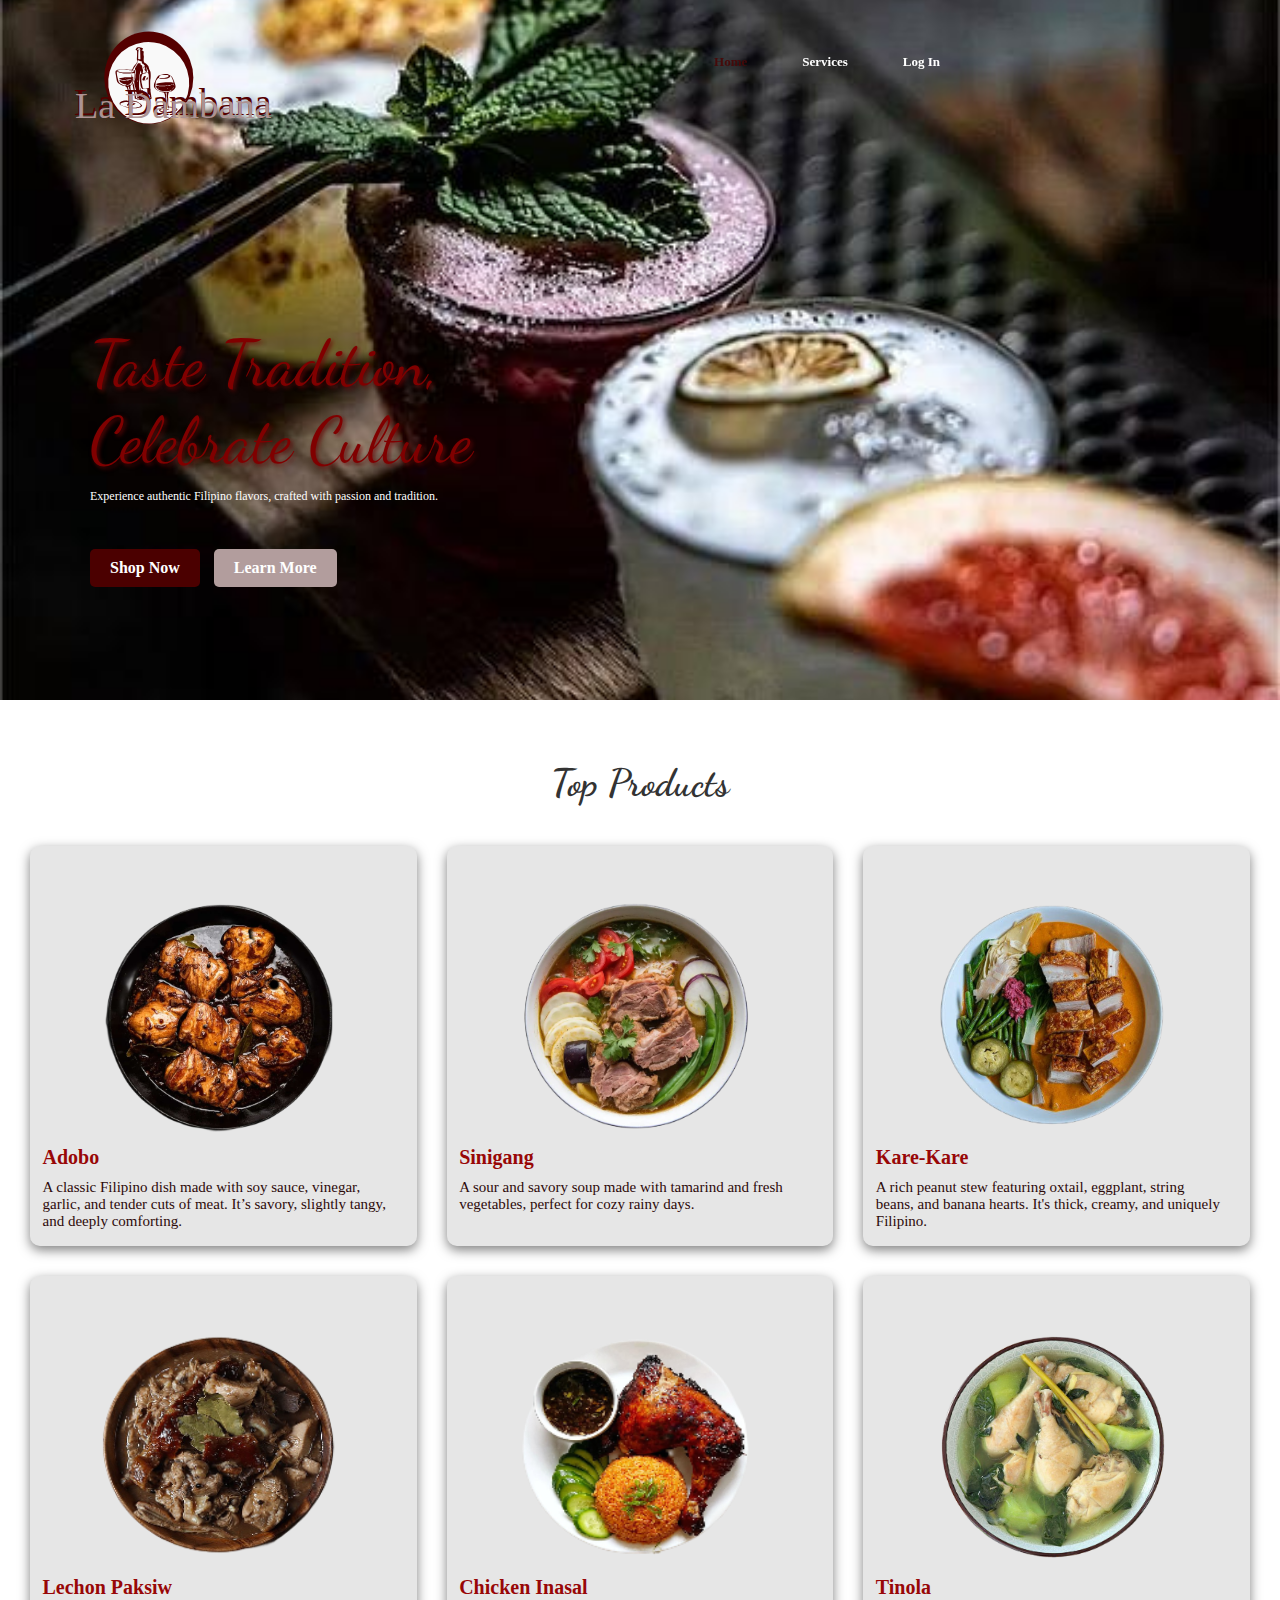
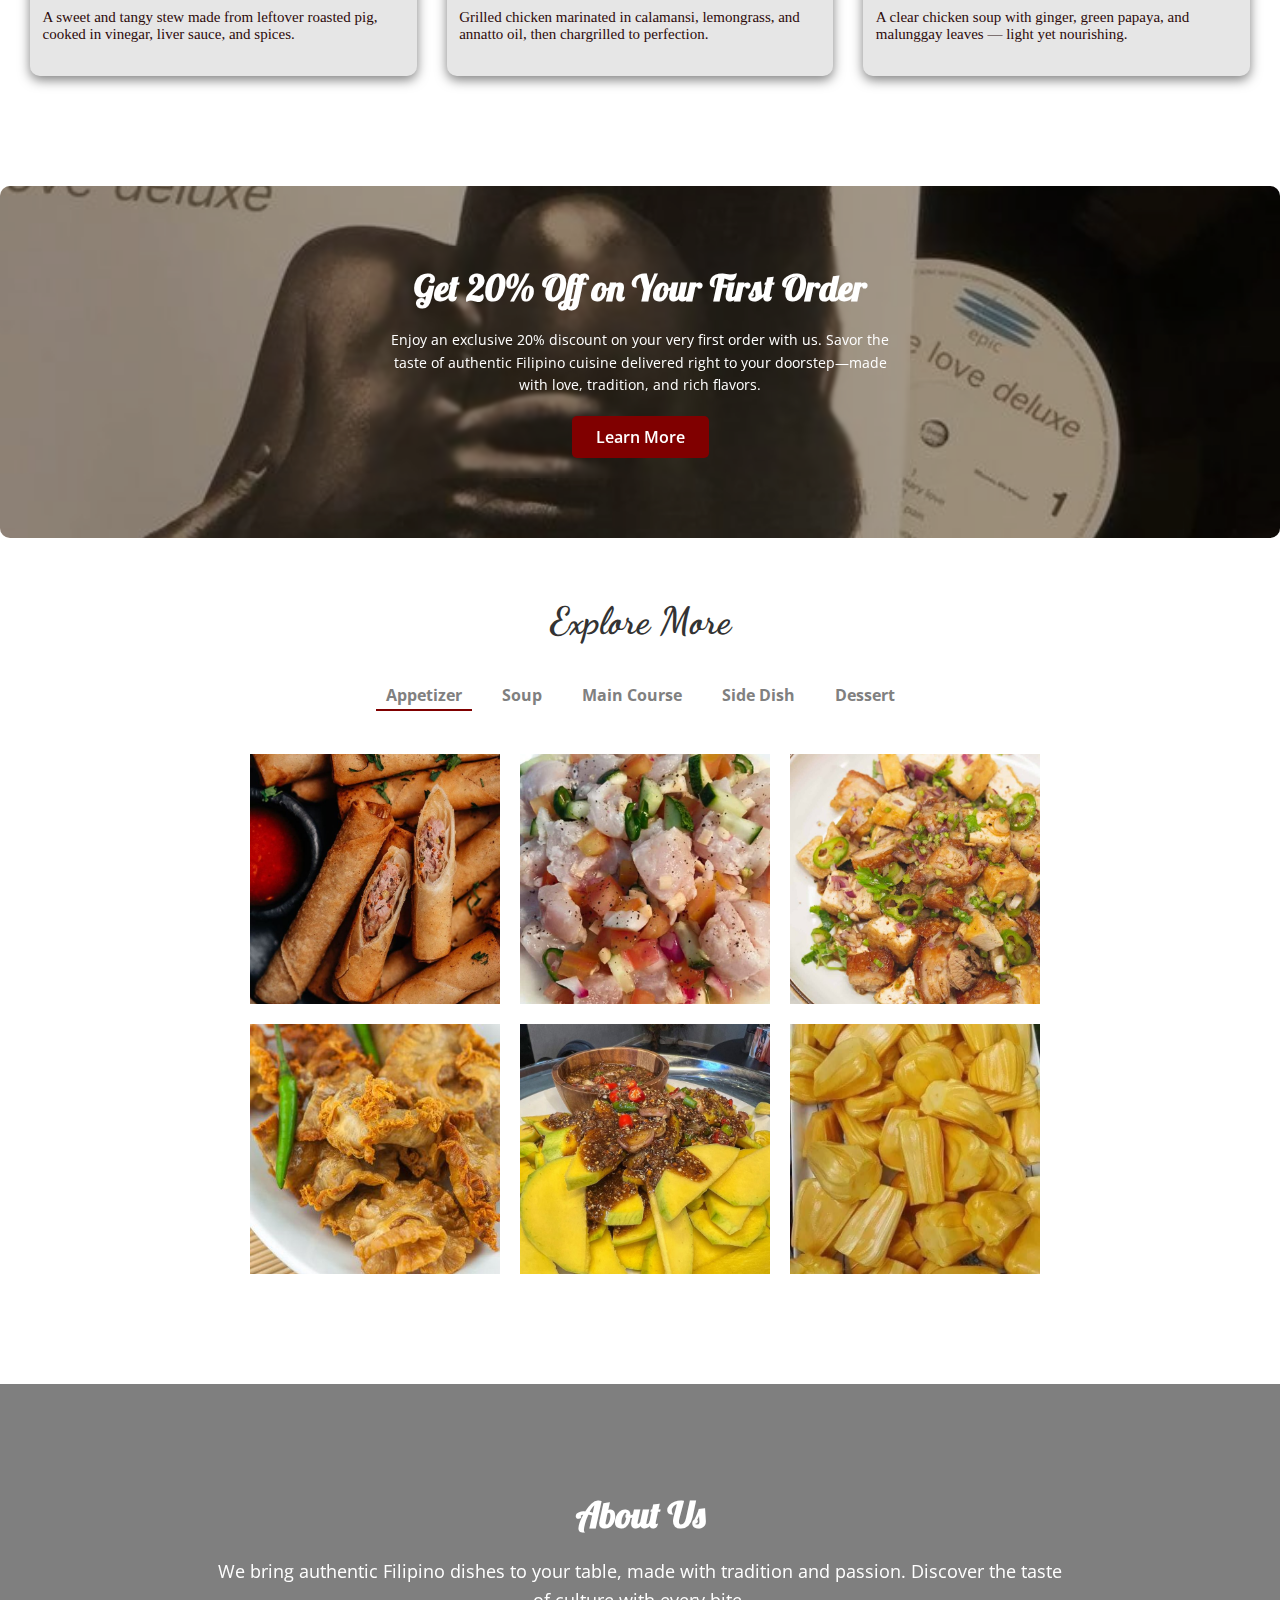
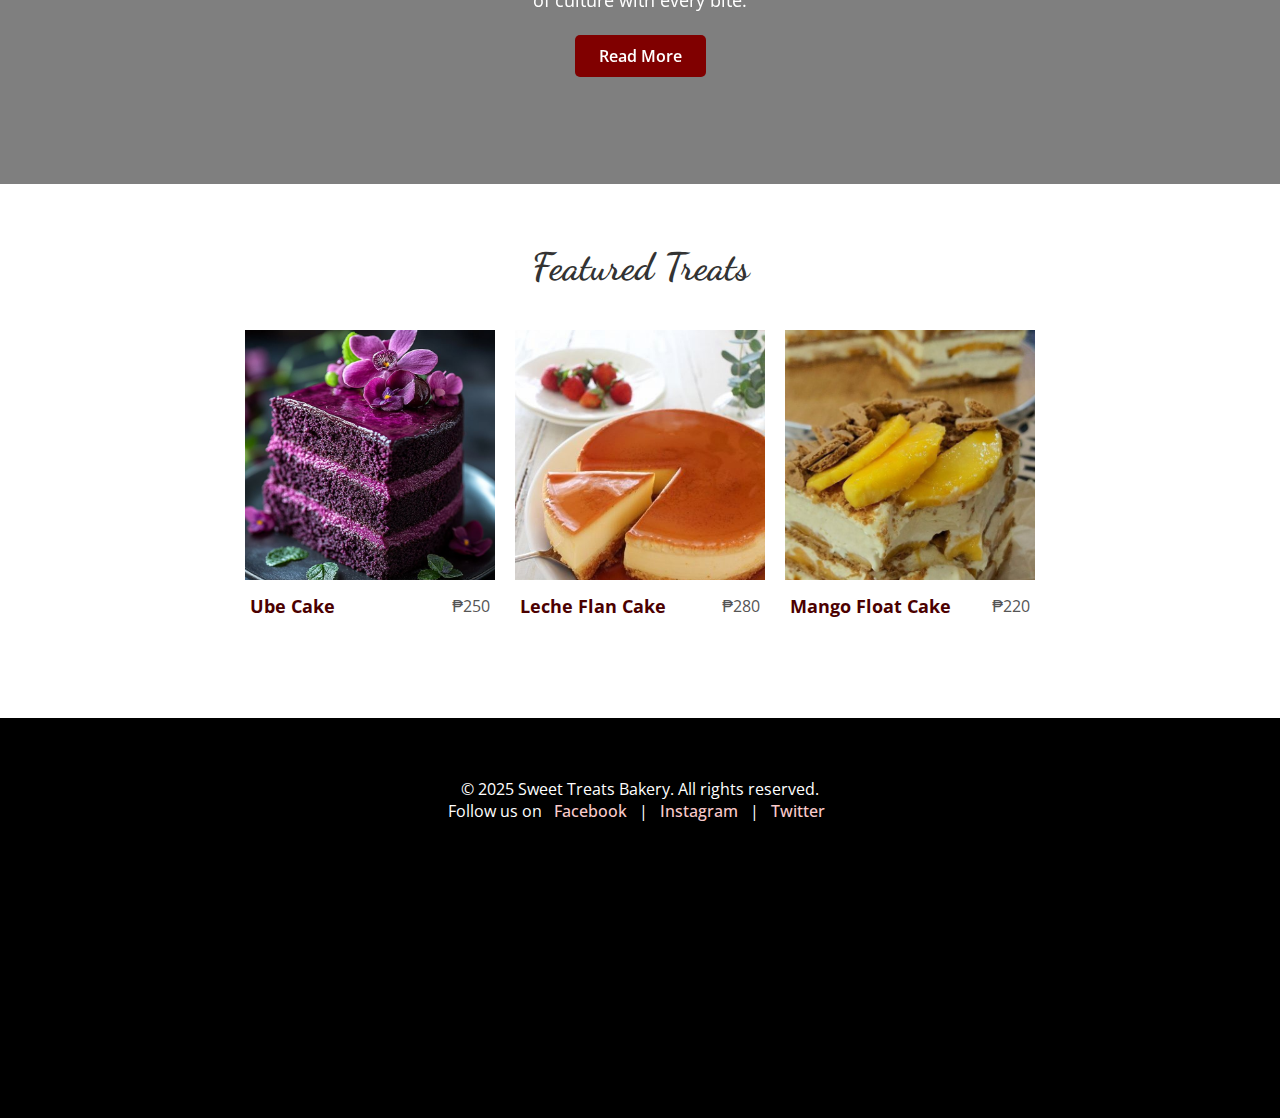
<file: index.html>
<!DOCTYPE html>
    <html lang="en">
<head>
  <meta charset="UTF-8">
  <title>Your Page</title>
  <link href="https://fonts.googleapis.com/css2?family=Dancing+Script&display=swap" rel="stylesheet" />
  <link href="https://fonts.googleapis.com/css2?family=Lobster&family=Open+Sans&display=swap" rel="stylesheet">
  <link rel="stylesheet" href="styles.css"> <!-- your CSS file -->
</head>
    <body>

<header>
  <nav>
    <ul>
      <li><a href="#home" class="home-text">Home</a></li>
      <li><a href="menu.html">Services</a></li>
      <li><a href="login.html">Log In</a></li>
    </ul>
  </nav>
</header>


<section id="home" class="hero">
  <img src="logo7.svg" class="main-logo" />
  <div class="hero-content">
    <h1>Taste Tradition, Celebrate Culture</h1>
    <p>Experience authentic Filipino flavors, crafted with passion and tradition.</p>

    <!-- Button Box -->
    <div class="button-box">
      <a href="menu.html" class="btn btn-maroon">Shop Now</a>
      <a href="aboutus.html" class="btn btn-dark-maroon">Learn More</a>
    </div>
  </div>
</section>



<section id="food-gallery" class="food-gallery">
  <h2>Top Products</h2>
  <div class="food-grid">

    <div class="food-item">
      <img src="dish4.svg" alt="Adobo">
      <h3>Adobo</h3>
      <p>A classic Filipino dish made with soy sauce, vinegar, garlic, and tender cuts of meat. It’s savory, slightly tangy, and deeply comforting.</p>

    </div>

    <div class="food-item">
      <img src="dish3.svg" alt="Sinigang">
      <h3>Sinigang</h3>
      <p>A sour and savory soup made with tamarind and fresh vegetables, perfect for cozy rainy days.</p>
    </div>

    <div class="food-item">
      <img src="dish5.svg" alt="Kare-Kare">
      <h3>Kare-Kare</h3>
      <p>A rich peanut stew featuring oxtail, eggplant, string beans, and banana hearts. It's thick, creamy, and uniquely Filipino.</p>
    </div>

    <div class="food-item">
      <img src="dish6.svg" alt="Lechon Paksiw">
      <h3>Lechon Paksiw</h3>
      <p>A sweet and tangy stew made from leftover roasted pig, cooked in vinegar, liver sauce, and spices.</p>

    </div>

    <div class="food-item">
      <img src="dish7.svg" alt="Chicken Inasal">
      <h3>Chicken Inasal</h3>
      <p>Grilled chicken marinated in calamansi, lemongrass, and annatto oil, then chargrilled to perfection.</p>
    </div>

    <div class="food-item">
      <img src="dish8.svg" alt="Tinola">
      <h3>Tinola</h3>
      <p>A clear chicken soup with ginger, green papaya, and malunggay leaves — light yet nourishing.</p>
    </div>

  </div>
</section>


<section class="promo-section">
  <div class="promo-container">
    <div class="promo-text">
      <h2>Get 20% Off on Your First Order</h2>
      <p>Enjoy an exclusive 20% discount on your very first order with us. Savor the taste of authentic Filipino cuisine delivered right to your doorstep—made with love, tradition, and rich flavors.</p>
      <a href="menu.html" class="promo-btn">Learn More</a>
    </div>
  </div>
</section>

<section id="filipino-course" class="food-gallery">
  <h2 style="text-align: center;">Explore More</h2>

  <!-- Navigation List -->
  <nav class="course-nav">
    <ul>
      <li><a href="#" class="nav-link active" data-target="appetizer">Appetizer</a></li>
      <li><a href="#" class="nav-link" data-target="soup">Soup</a></li>
      <li><a href="#" class="nav-link" data-target="main">Main Course</a></li>
      <li><a href="#" class="nav-link" data-target="side">Side Dish</a></li>
      <li><a href="#" class="nav-link" data-target="dessert">Dessert</a></li>
    </ul>
  </nav>

    <!-- Appetizer Section -->
    <div id="appetizer" class="gallery-section active">
      <div class="course-image-gallery">
        <img src="appetizer1.jpg" alt="Appetizer 1">
        <img src="appetizer2.jpg" alt="Appetizer 2">
        <img src="appetizer3.jpg" alt="Appetizer 3">
        <img src="appetizer4.jpg" alt="Appetizer 4">
        <img src="appetizer5.jpg" alt="Appetizer 5">
        <img src="appetizer6.jpg" alt="Appetizer 6">
      </div>
    </div>

    <!-- Soup Section -->
    <div id="soup" class="gallery-section">
      <div class="course-image-gallery">
        <img src="soup1.jpg" alt="Soup 1">
        <img src="soup2.jpg" alt="Soup 2">
        <img src="soup3.jpg" alt="Soup 3">
        <img src="soup4.jpg" alt="Soup 4">
        <img src="soup5.jpg" alt="Soup 5">
        <img src="soup6.jpg" alt="Soup 6">
      </div>
    </div>

    <!-- Main Dish Section -->
<div id="main" class="gallery-section">
  <div class="course-image-gallery">
    <img src="main1.jpg" alt="Main Dish 1">
    <img src="main2.jpg" alt="Main Dish 2">
    <img src="main3.jpg" alt="Main Dish 3">
    <img src="main4.jpg" alt="Main Dish 4">
    <img src="main5.jpg" alt="Main Dish 5">
    <img src="main6.jpg" alt="Main Dish 6">
  </div>
</div>

<!-- Side Dish Section -->
<div id="side" class="gallery-section">
  <div class="course-image-gallery">
    <img src="side1.jpg" alt="Side Dish 1">
    <img src="side2.jpg" alt="Side Dish 2">
    <img src="side3.jpg" alt="Side Dish 3">
    <img src="side4.jpg" alt="Side Dish 4">
    <img src="side5.jpg" alt="Side Dish 5">
    <img src="side6.jpg" alt="Side Dish 6">
  </div>
</div>

<!-- Dessert Section -->
<div id="dessert" class="gallery-section">
  <div class="course-image-gallery">
    <img src="dessert1.jpg" alt="Dessert 1">
    <img src="dessert2.jpg" alt="Dessert 2">
    <img src="dessert3.jpg" alt="Dessert 3">
    <img src="dessert4.jpg" alt="Dessert 4">
    <img src="dessert5.jpg" alt="Dessert 5">
    <img src="dessert6" alt="Dessert 6">
  </div>
</div>

</section>

<script>
  const navLinks = document.querySelectorAll('.nav-link');
  const sections = document.querySelectorAll('.gallery-section');

  navLinks.forEach(link => {
    link.addEventListener('click', e => {
      e.preventDefault();

      // remove active class from all nav
      navLinks.forEach(nav => nav.classList.remove('active'));
      link.classList.add('active');

      // show selected gallery
      const target = link.dataset.target;
      sections.forEach(section => {
        if (section.id === target) {
          section.classList.add('active');
        } else {
          section.classList.remove('active');
        }
      });
    });
  });
</script>


<section id="about" class="about-section">
  <div class="about-container about-text">
    <h2>About Us</h2>
    <p>
      We bring authentic Filipino dishes to your table, made with tradition and passion.
      Discover the taste of culture with every bite.
    </p>
    <a href="aboutus.html" class="read-more-btn">Read More</a>
  </div>
</section>


<section class="featured-treats">
  <h2 class="section-title">Featured Treats</h2>
  <div class="treats-gallery">
    <div class="treat-card">
      <img src="cake1.jpg" alt="Ube Cake">
      <div class="treat-info">
        <span class="treat-name">Ube Cake</span>
        <span class="treat-price">₱250</span>
      </div>
    </div>

    <div class="treat-card">
      <img src="cake2.jpg" alt="Leche Flan Cake">
      <div class="treat-info">
        <span class="treat-name">Leche Flan Cake</span>
        <span class="treat-price">₱280</span>
      </div>
    </div>

    <div class="treat-card">
      <img src="cake3.jpg" alt="Mango Float Cake">
      <div class="treat-info">
        <span class="treat-name">Mango Float Cake</span>
        <span class="treat-price">₱220</span>
      </div>
    </div>
  </div>
</section>

  <footer class="site-footer">
    <div class="footer-content">
      <p>&copy; 2025 Sweet Treats Bakery. All rights reserved.</p>
      <p>Follow us on 
        <a href="#">Facebook</a> | 
        <a href="#">Instagram</a> | 
        <a href="#">Twitter</a>
      </p>
    </div>
  </footer>


    </body>
    </html>
</file>
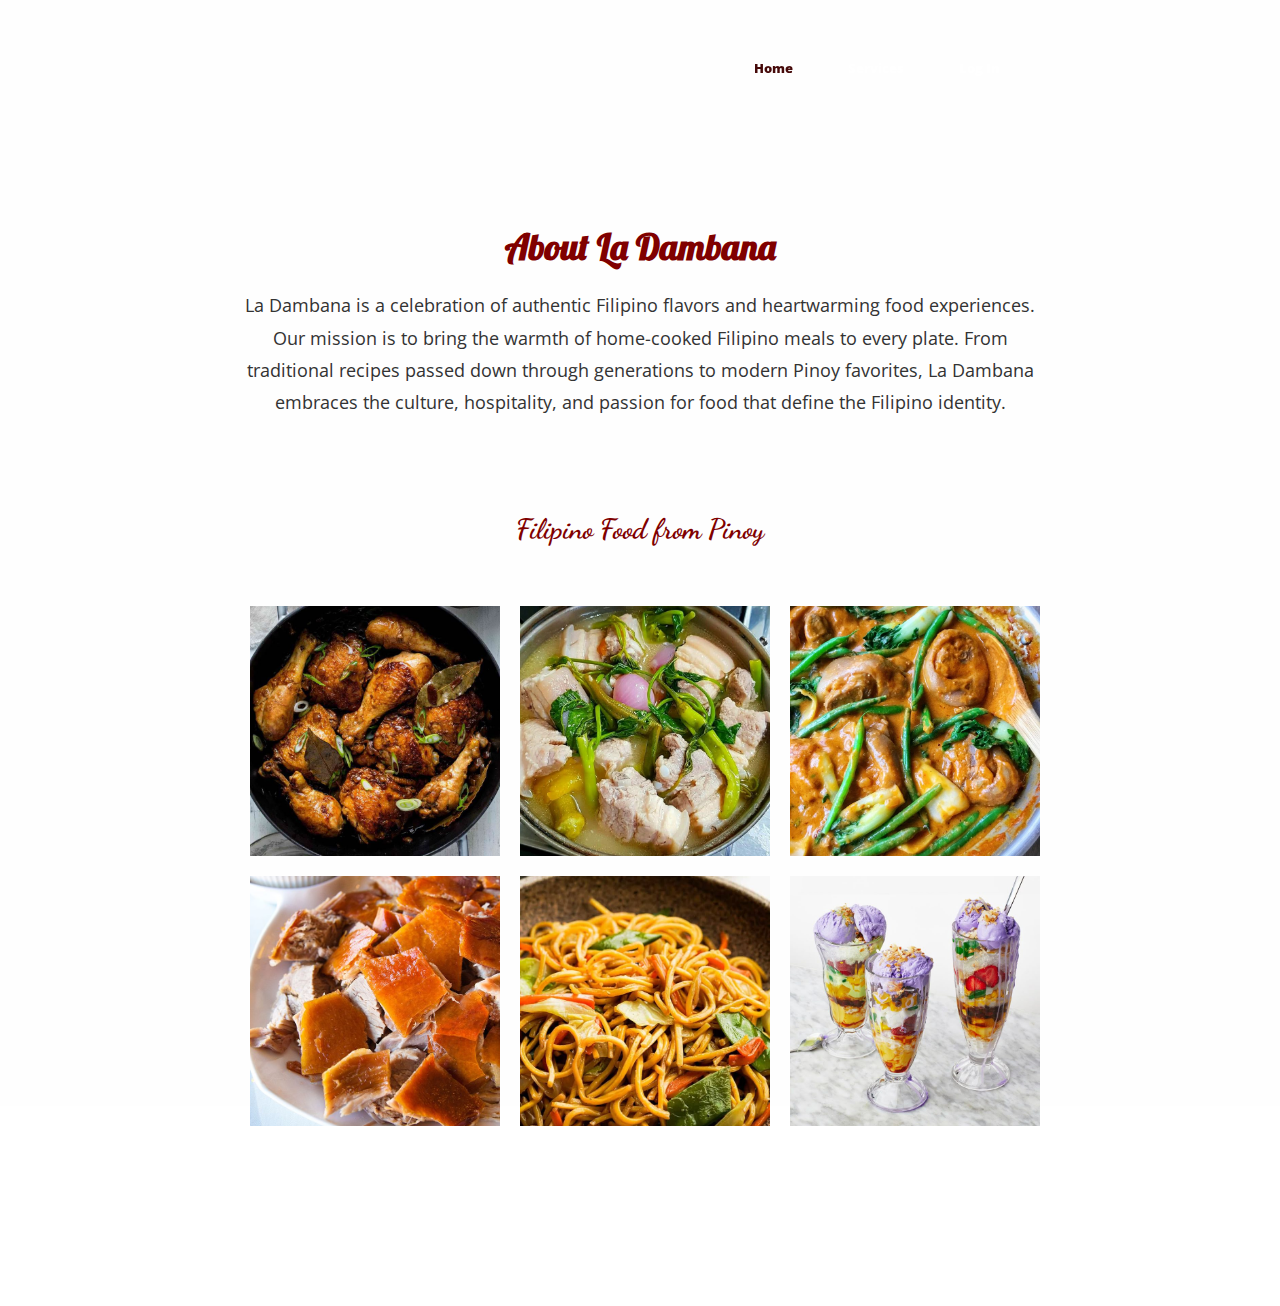
<file: aboutus.html>
<!DOCTYPE html>
<html lang="en">
<head>
  <meta charset="UTF-8" />
  <meta name="viewport" content="width=device-width, initial-scale=1.0, maximum-scale=1.0, user-scalable=no">
  <title>About Us - La Damabana</title>
  <link href="https://fonts.googleapis.com/css2?family=Dancing+Script&display=swap" rel="stylesheet" />
  <link href="https://fonts.googleapis.com/css2?family=Lobster&family=Open+Sans&display=swap" rel="stylesheet">
  <link rel="stylesheet" href="https://cdnjs.cloudflare.com/ajax/libs/font-awesome/6.5.0/css/all.min.css" />
  <style>
    body {
      margin: 0;
      font-family: 'Open Sans', sans-serif;
      background-color: #fefefe;
    }

    body {
  overflow-x: hidden;
}

header nav {
  position: fixed;
  top: 0;
  left: 0;
  width: 100vw;
  background: transparent;
  display: flex;
  align-items: center; /* align items horizontally */
  justify-content: space-between;
  padding: 10px 30px;
  z-index: 1000;
  font-size: 13px;
  color: white;
  user-select: none;
}

nav {
  height: 150px;  /* set fixed height to the whole nav */
  display: flex;
  align-items: center;  /* vertically center the ul inside nav */
}
/* Center the navigation links */
nav ul {
  list-style: none;
  display: flex;
  gap: 35px;
  padding: 0;
  padding-right: 300px; 
  margin: 0 auto;
  justify-content: right;
  align-items: right;
  flex: 1;
  height: 40%;
}

nav ul li a.home-text {
  color: #460a0a !important;
}   

nav ul li a {
  color: white;
}


nav ul li a {
  color: white;
  text-decoration: none;
  padding: 12px 10px;  /* increase top and bottom padding to make nav taller */
  border-radius: 4px;
  font-weight: 800;
  transition: background-color 0.3s ease, color 0.3s ease;
  
   line-height: 2;  /* makes text lines taller */
}

nav ul li a:hover {
  background-color: rgba(54, 6, 6, 0.8);
  color: #000;
  text-shadow: none;
}


    .about-section {
      text-align: center;
      padding: 200px 20px 30px; /* added top padding to offset fixed nav */
    }

    .about-section h1 {
      font-size: 36px;
      color: maroon;
      margin-bottom: 20px;
      font-family: 'Lobster', cursive;
    }

    .about-section p {
      max-width: 800px;
      margin: 0 auto;
      font-size: 18px;
      line-height: 1.8;
      color: #333;
    }

    .food-section {
      text-align: center;
      padding: 40px 20px;
    }

    .food-section h2 {
      font-size: 28px;
      color: maroon;
      font-family: 'Dancing Script', cursive;
      margin-bottom: 30px;
    }

.course-image-gallery {
  display: grid;
  grid-template-columns: repeat(3, 150px);
  grid-template-rows: repeat(2, 150px);
  gap: 120px;
  justify-content: center;
  padding-top: 30px;
  margin-right: 90px;
}


.course-image-gallery img {
  width: 250px;
  height: 250px;
  object-fit: cover;
  transition: transform 0.3s ease;
}

.course-image-gallery img:hover {
  transform: scale(1.05);
}

.gallery-section {
  display: none;
}

.gallery-section.active {
  display: block;
}

.site-footer {
  background-color: white;
  color: #fff;
  padding: 60px 40px; /* Increased top-bottom and left-right padding */
  text-align: center;
  font-family: 'Open Sans', sans-serif;
  width: 100%;
  min-height: 200px; /* Adjust height as needed */
  box-sizing: border-box;
  margin-top: 40px;
}

.site-footer a {
  color: #f9caca;
  text-decoration: none;
  margin: 0 8px;
  font-weight: 500;
  font-size: 16px;
}

.site-footer a:hover {
  text-decoration: underline;
}



    @media (max-width: 500px) {
      .about-section h1 {
        font-size: 28px;
      }
    }
    @media (max-width: 768px) {
  .course-image-gallery {
    grid-template-columns: repeat(2, 1fr);
    margin-right: 0;
    gap: 30px;
  }

  .course-image-gallery img {
    width: 100%;
    height: auto;
  }
}

@media (max-width: 480px) {
  .course-image-gallery {
    grid-template-columns: 1fr;
  }
}

  </style>
</head>
<body>

<!-- Navigation Header -->
<header>
  <nav>
    <ul>
      <li><a href="index.html" class="home-text">Home</a></li>
      <li><a href="menu.html">Services</a></li>
      <li><a href="login.html">Log In</a></li>
    </ul>
  </nav>
</header>


<!-- About Section -->
<section class="about-section">
  <h1>About La Dambana</h1>
  <p>
    La Dambana is a celebration of authentic Filipino flavors and heartwarming food experiences.
    Our mission is to bring the warmth of home-cooked Filipino meals to every plate.
    From traditional recipes passed down through generations to modern Pinoy favorites, 
    La Dambana embraces the culture, hospitality, and passion for food that define the Filipino identity.
  </p>
</section>

<!-- Food Section -->
<section class="food-section">
  <h2>Filipino Food from Pinoy</h2>
  <div class="course-image-gallery">
    <img src="adobo.jpg" alt="Adobo">
    <img src="sinigang.jpg" alt="Sinigang">
    <img src="kare-kare.jpg" alt="Kare-Kare">
    <img src="lechon.jpg" alt="Lechon">
    <img src="pancit.jpg" alt="Pancit">
    <img src="halo-halo.jpg" alt="Halo-Halo">
  </div>
</section>

<footer class="site-footer">
  <div class="footer-content">
 
  </div>
</footer>

</body>
</html>
</file>
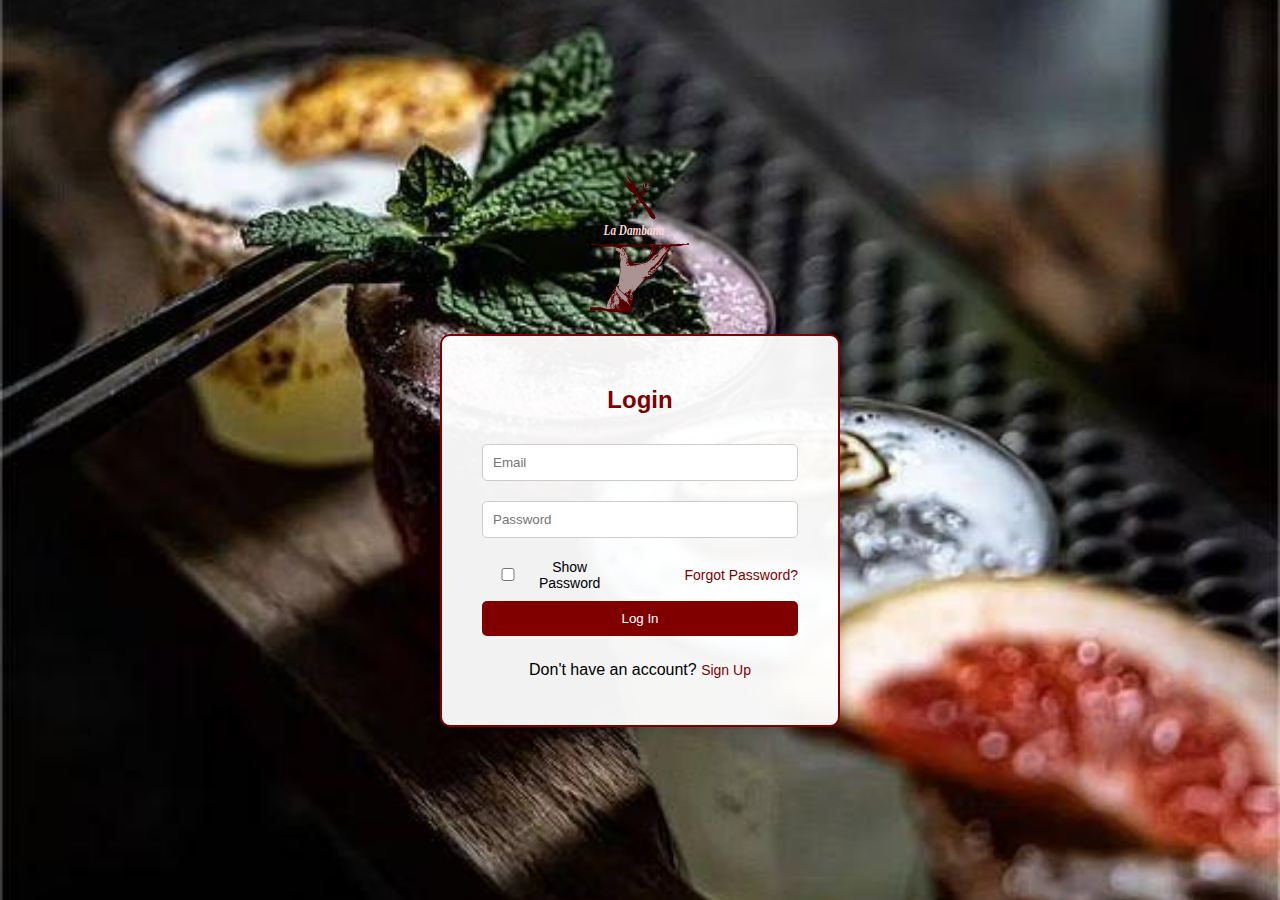
<file: login.html>
<!DOCTYPE html>
<html lang="en">
<head>
  <meta charset="UTF-8" />
  <meta name="viewport" content="width=device-width, initial-scale=1.0, maximum-scale=1.0, user-scalable=no">
  <title>Login</title>
  <style>
body {
  margin: 0;
  padding: 0;
  background: url('header - background2.jpg') no-repeat center center;
  background-size: cover;
  background-repeat: no-repeat;
  background-position: center;
  display: flex;
  flex-direction: column;
  justify-content: center;
  align-items: center;
  height: 100vh;
  font-family: sans-serif;
  background-attachment: scroll;
}



    .logo {
      width: 100px;
      height: auto;
      margin-bottom: 20px;
    }

.login-box {
  width: 100%;
  max-width: 400px;
  margin: 0 auto;
  background-color: rgba(255, 255, 255, 0.95);
  border: 2px solid maroon;
  padding: 30px 40px;
  border-radius: 10px;
  box-shadow: 0 0 15px rgba(0, 0, 0, 0.2);
  text-align: center;
  box-sizing: border-box;
}


    .login-box h2 {
      margin-bottom: 20px;
      color: maroon;
    }

    .login-box input {
      width: 100%;
      padding: 10px;
      margin: 10px 0;
      border: 1px solid #ccc;
      border-radius: 5px;
      box-sizing: border-box;
    }

    .login-box button {
      width: 100%;
      padding: 10px;
      background-color: maroon;
      color: white;
      border: none;
      border-radius: 5px;
      cursor: pointer;
      margin-top: 10px;
    }

    .login-box p {
      margin-top: 25px;
    }

    .login-box a {
      color: maroon;
      text-decoration: none;
      font-size: 14px;
    }

    .login-box a:hover {
      text-decoration: underline;
    }

    .options-row {
      display: flex;
      justify-content: space-between;
      align-items: center;
      font-size: 14px;
      margin-top: 10px;
      flex-wrap: wrap;
    }

    .checkbox-label {
      display: flex;
      align-items: center;
      gap: 5px;
    }

    /* Responsive input spacing */
    @media (max-width: 480px) {
      .login-box {
        padding: 25px 25px;
      }
    }
  </style>
</head>
<body>

  <!-- Logo outside the box -->
  <img src="logo6.svg" alt="Logo" class="logo" />

  <div class="login-box">
    <h2>Login</h2>
    <form id="login-form">
      <input type="email" id="login-email" placeholder="Email" required>
      <input type="password" id="login-password" placeholder="Password" required>

      <div class="options-row">
        <label class="checkbox-label">
          <input type="checkbox" id="show-password"> Show Password
        </label>
        <a href="#" onclick="forgotPassword()">Forgot Password?</a>
      </div>

      <button type="submit">Log In</button>
    </form>

    <p>Don't have an account? <a href="signup.html">Sign Up</a></p>
  </div>

<script>
document.getElementById("login-form").addEventListener("submit", function (e) {
  e.preventDefault();

  const email = document.getElementById("login-email").value;
  const password = document.getElementById("login-password").value;

  fetch("login.php", {
    method: "POST",
    headers: { "Content-Type": "application/json" },
    body: JSON.stringify({ email, password })
  })
  .then(res => res.json())
  .then(res => {
    if (res.success) {
      localStorage.setItem("user", JSON.stringify(res.user));
      window.location.href = "cart.html";
    } else {
      alert("Login failed: " + res.error);
    }
  })
  .catch(err => {
    alert("Network error: " + err.message);
  });
});
</script>

<script>
document.getElementById("show-password").addEventListener("change", function () {
  const pwd = document.getElementById("login-password");
  pwd.type = this.checked ? "text" : "password";
});
</script>



</body>
</html>
</file>
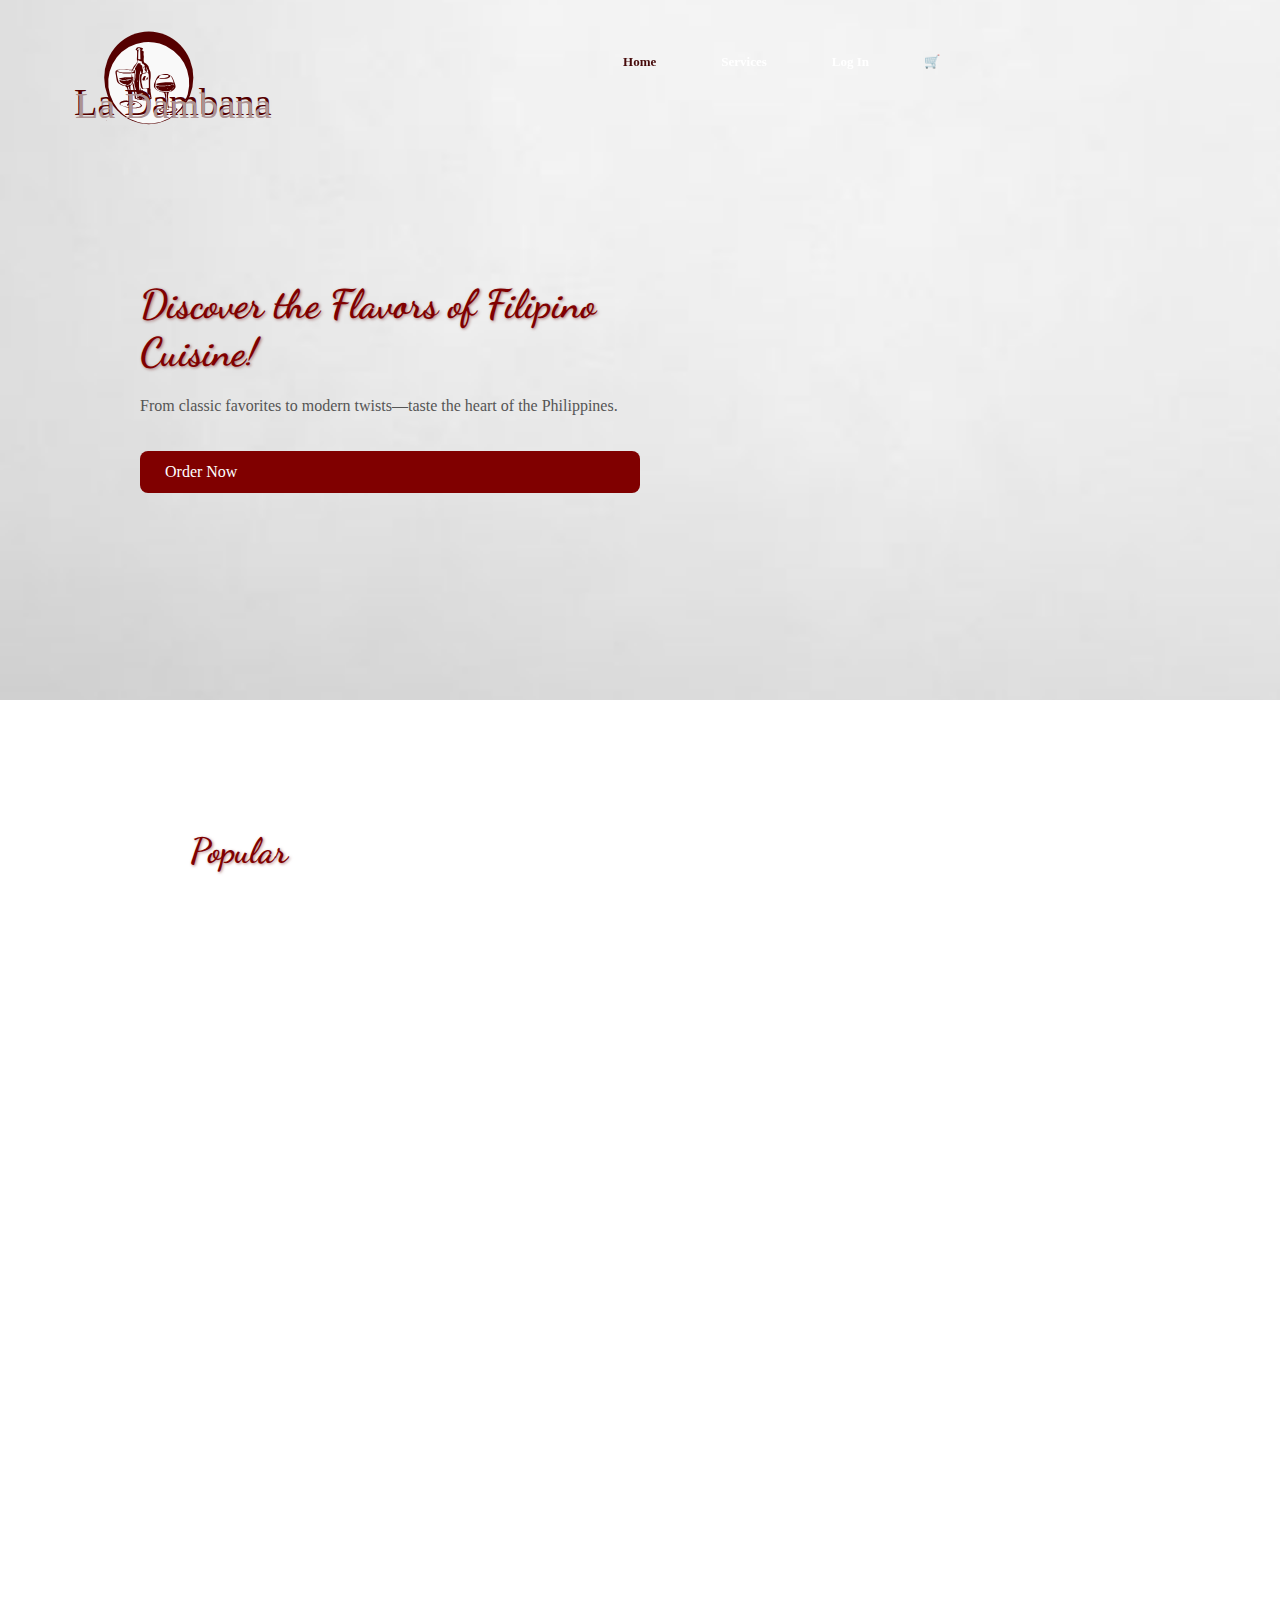
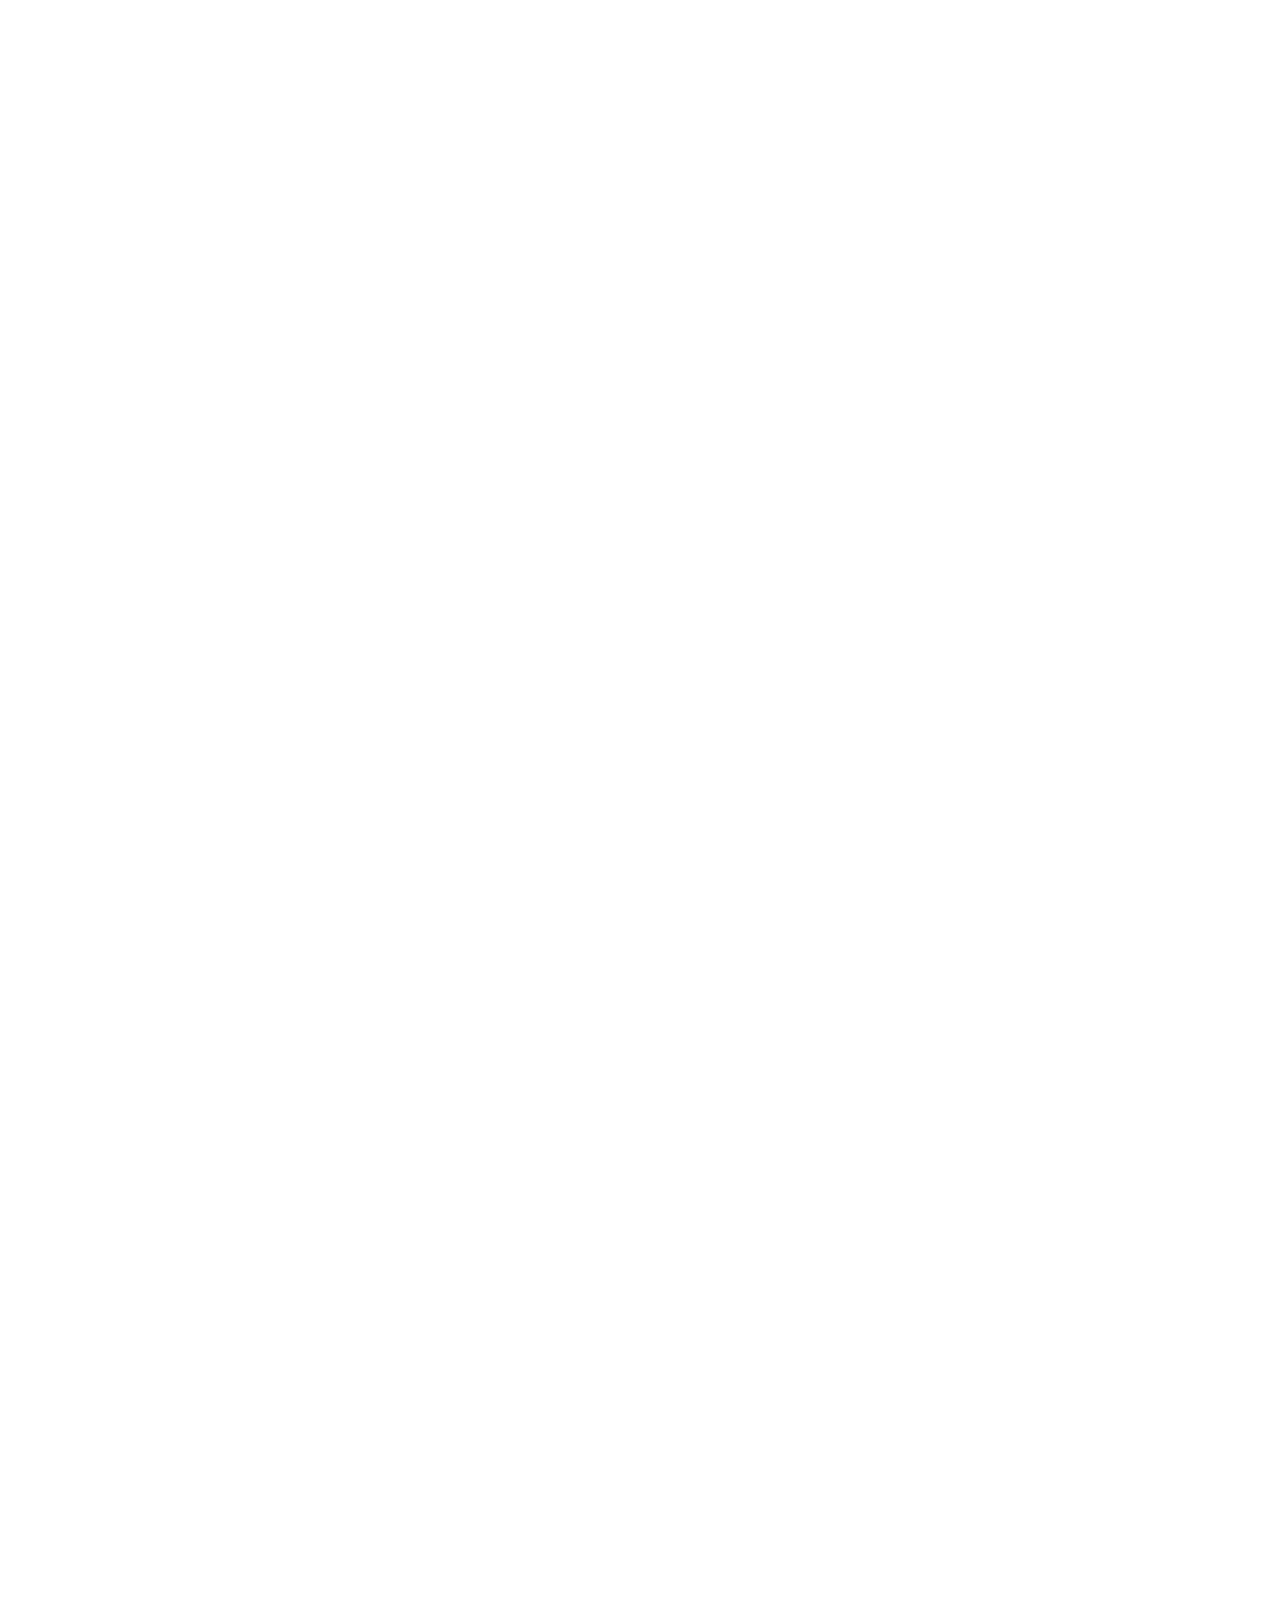
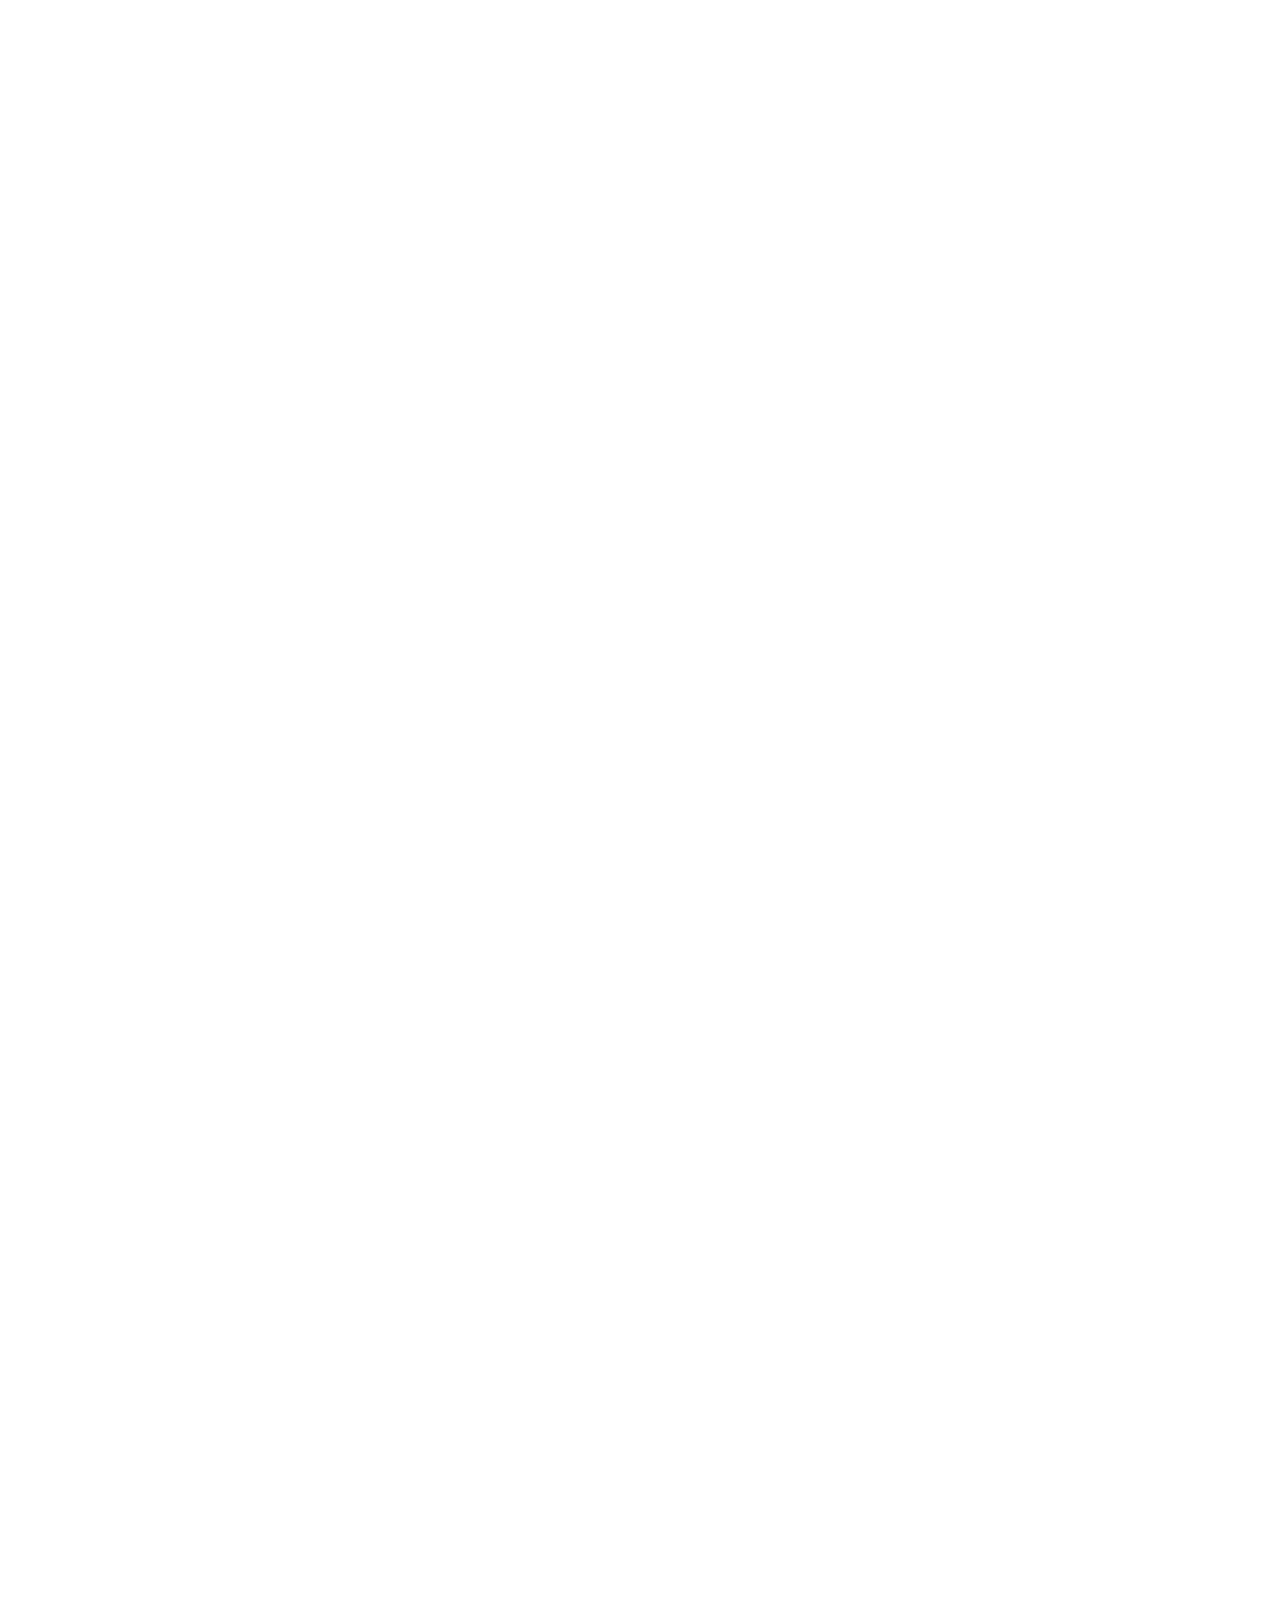
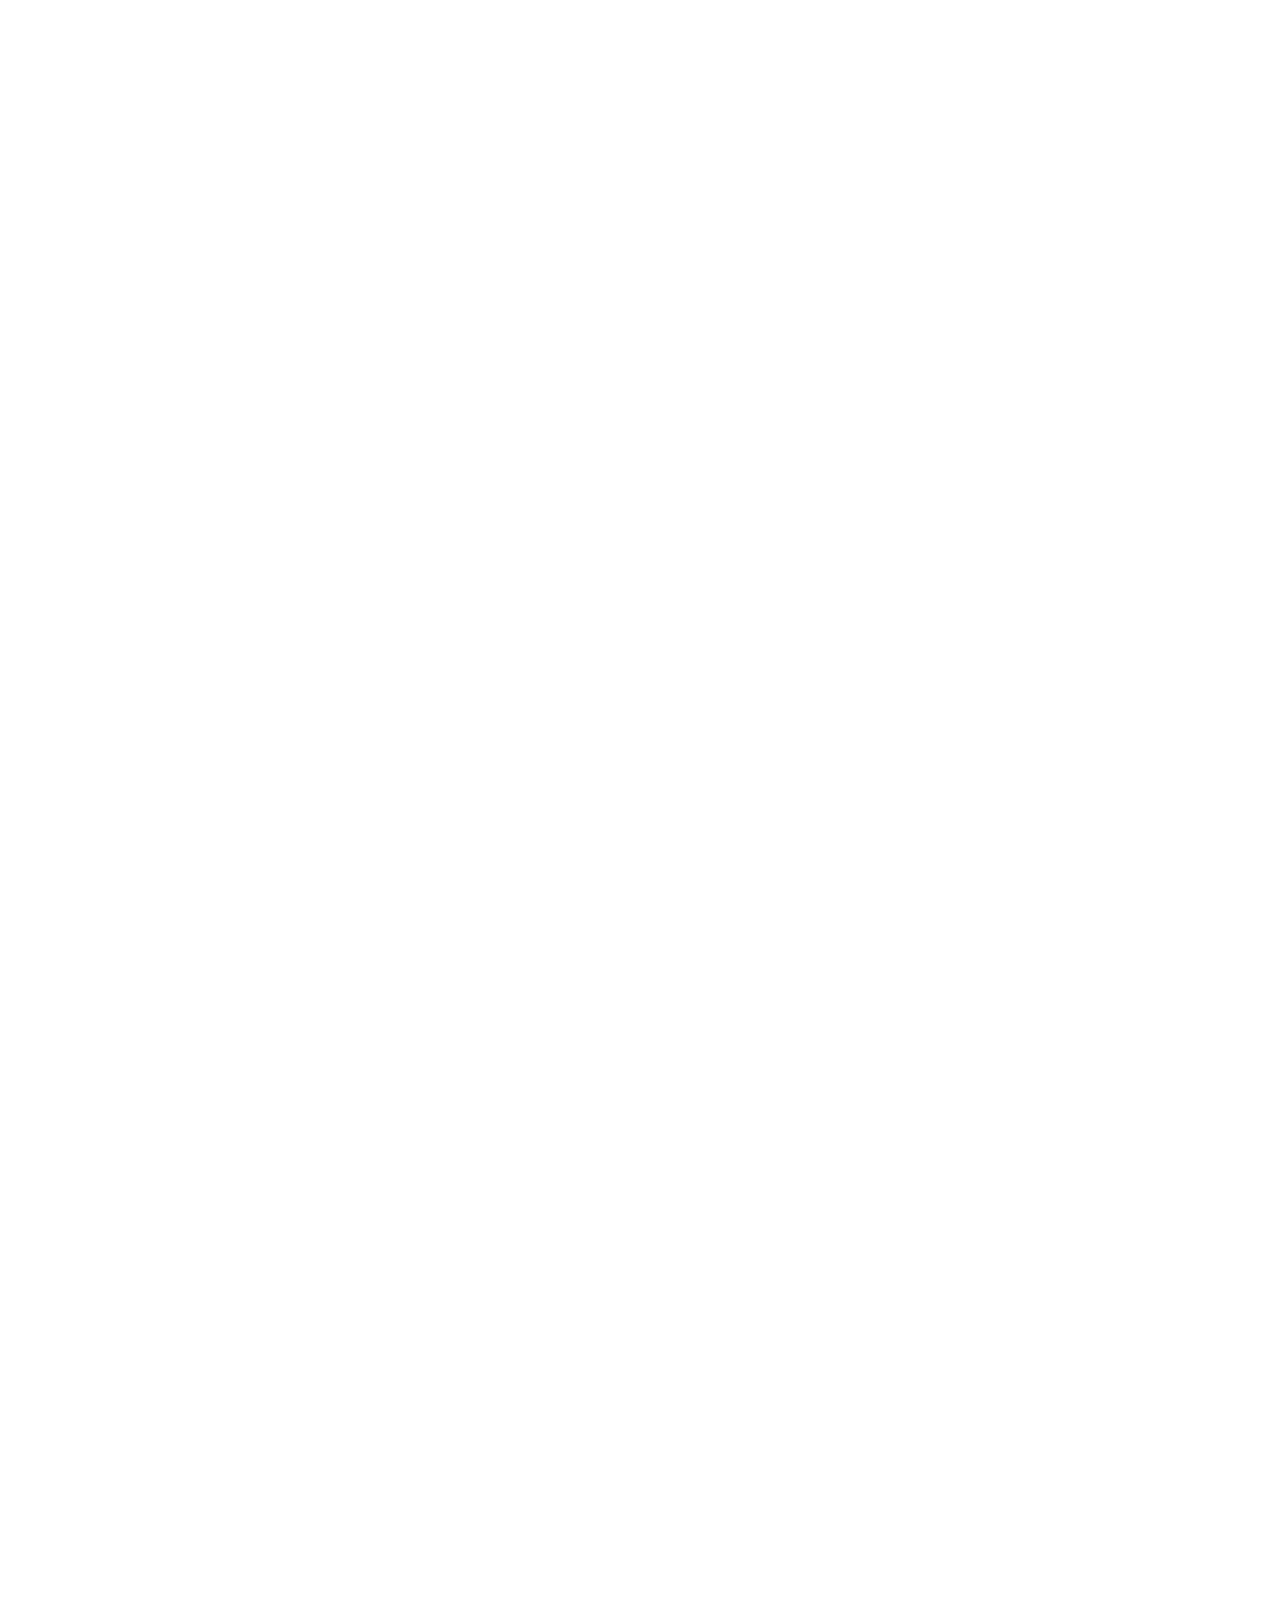
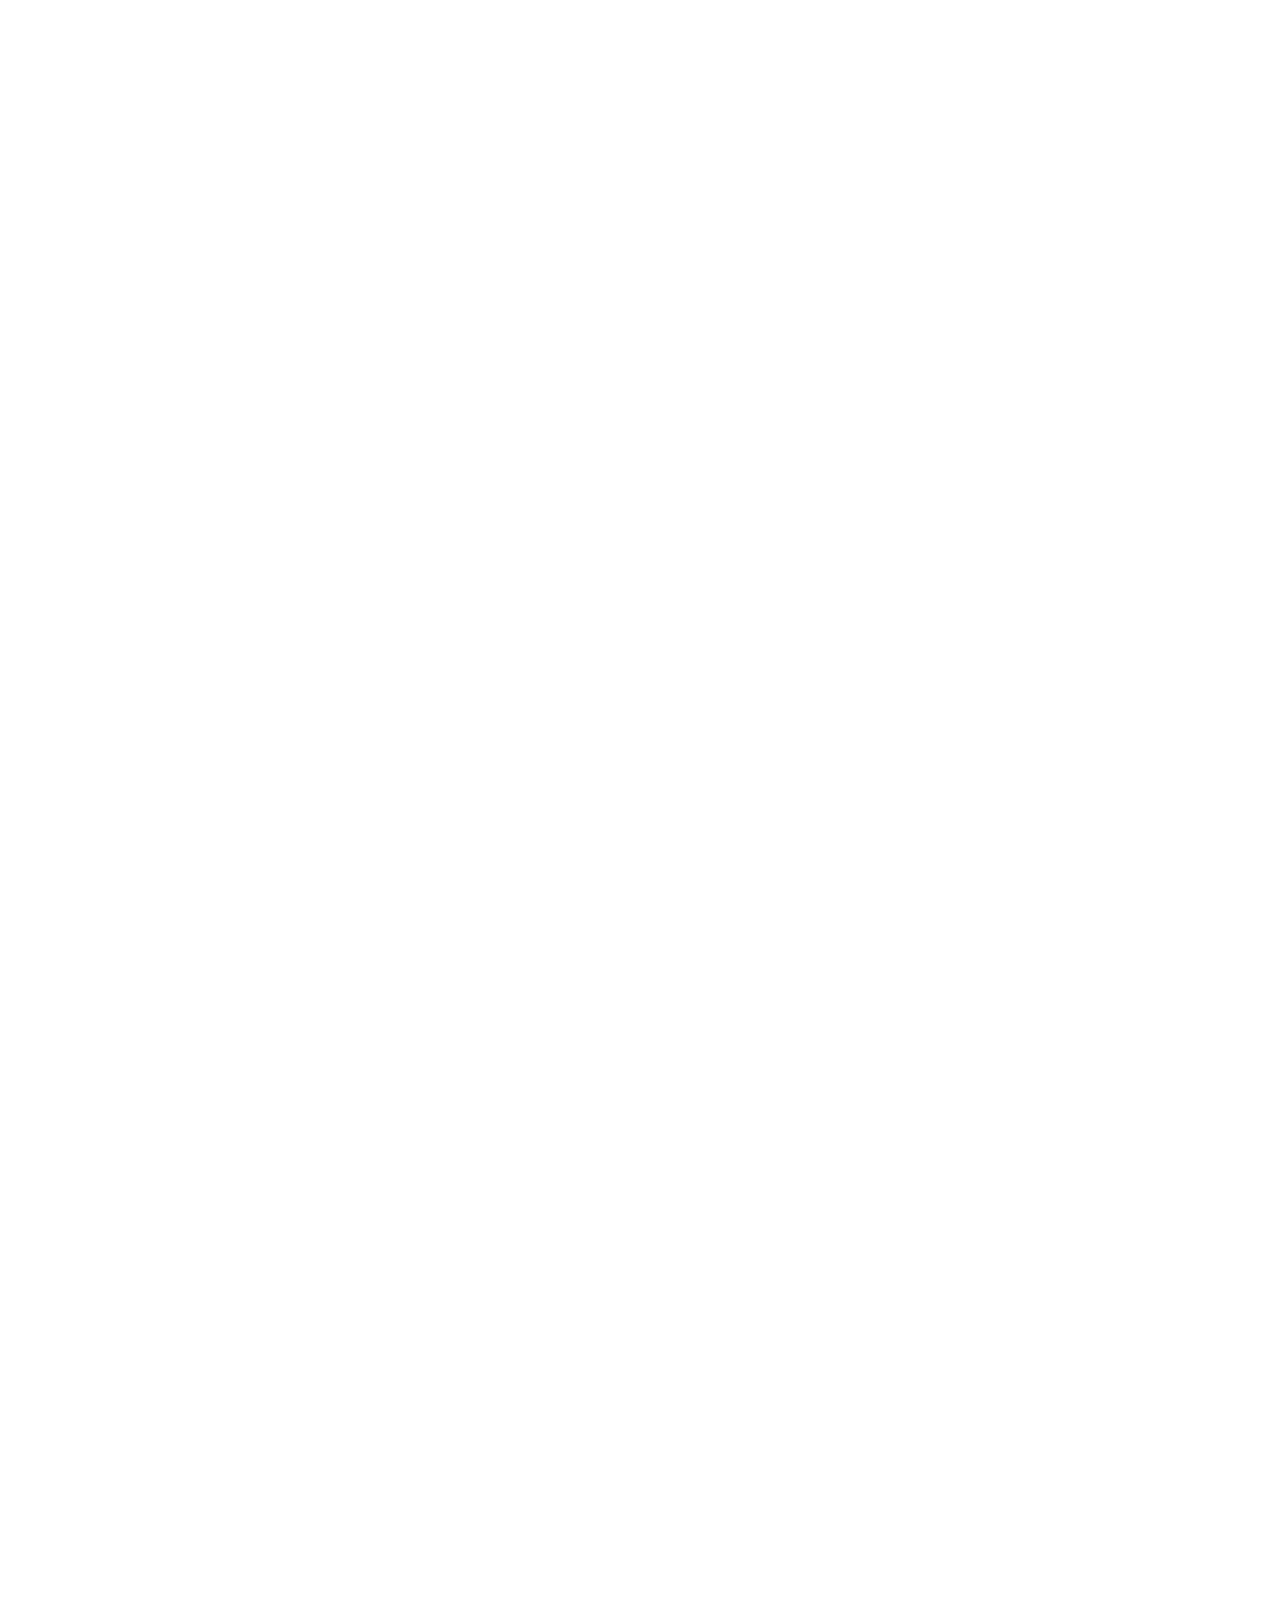
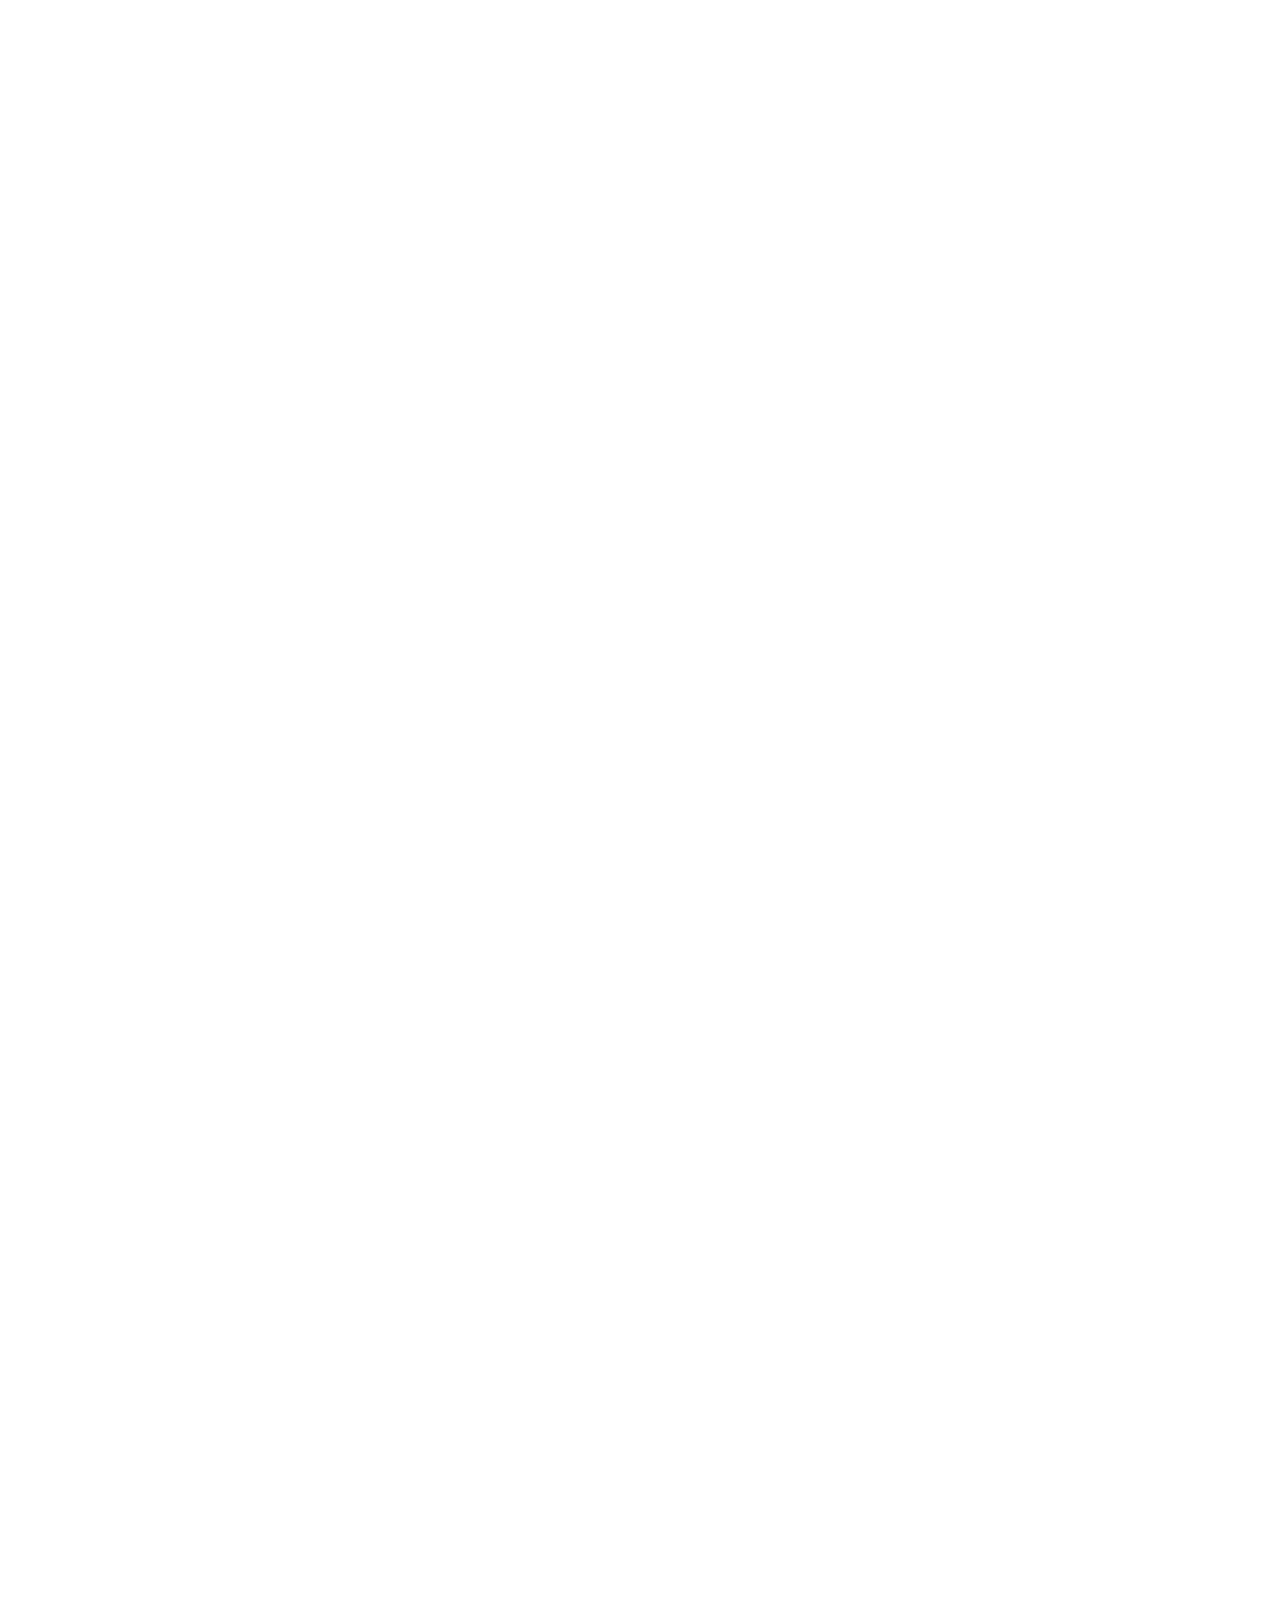
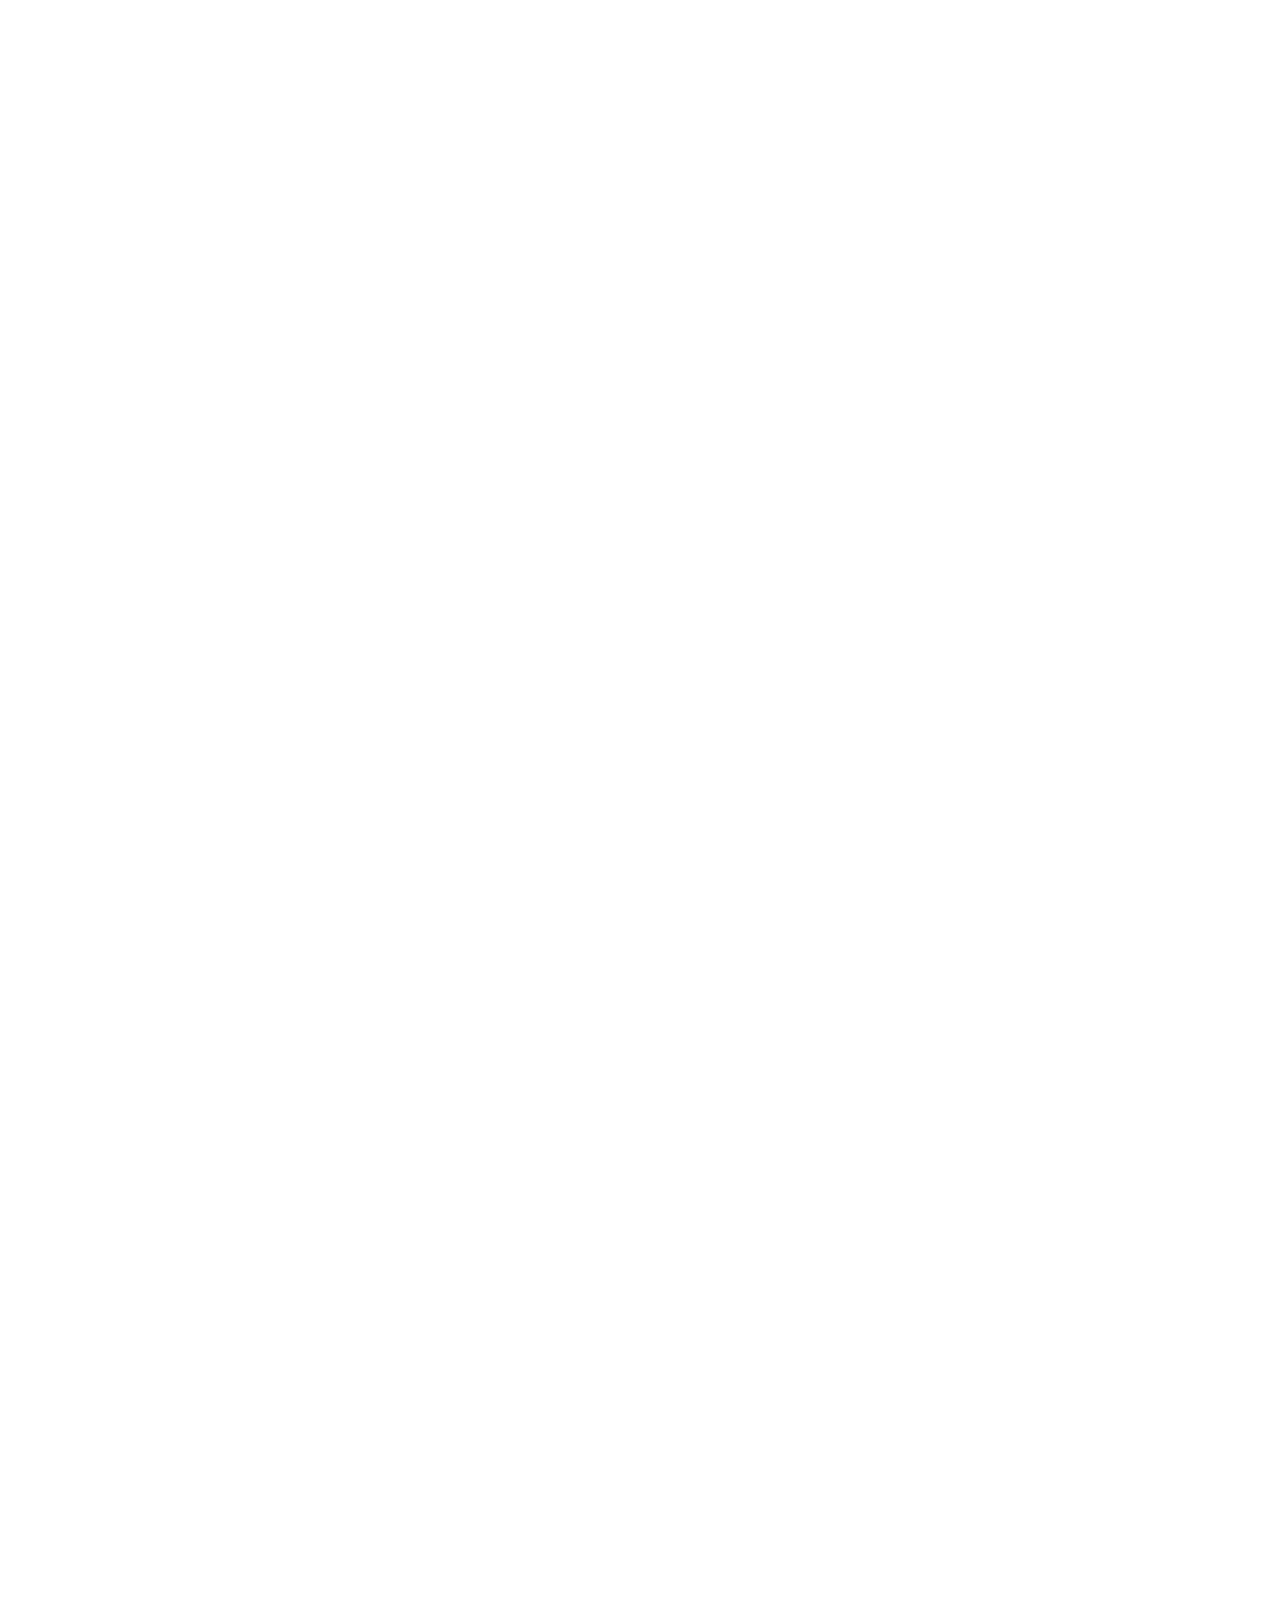
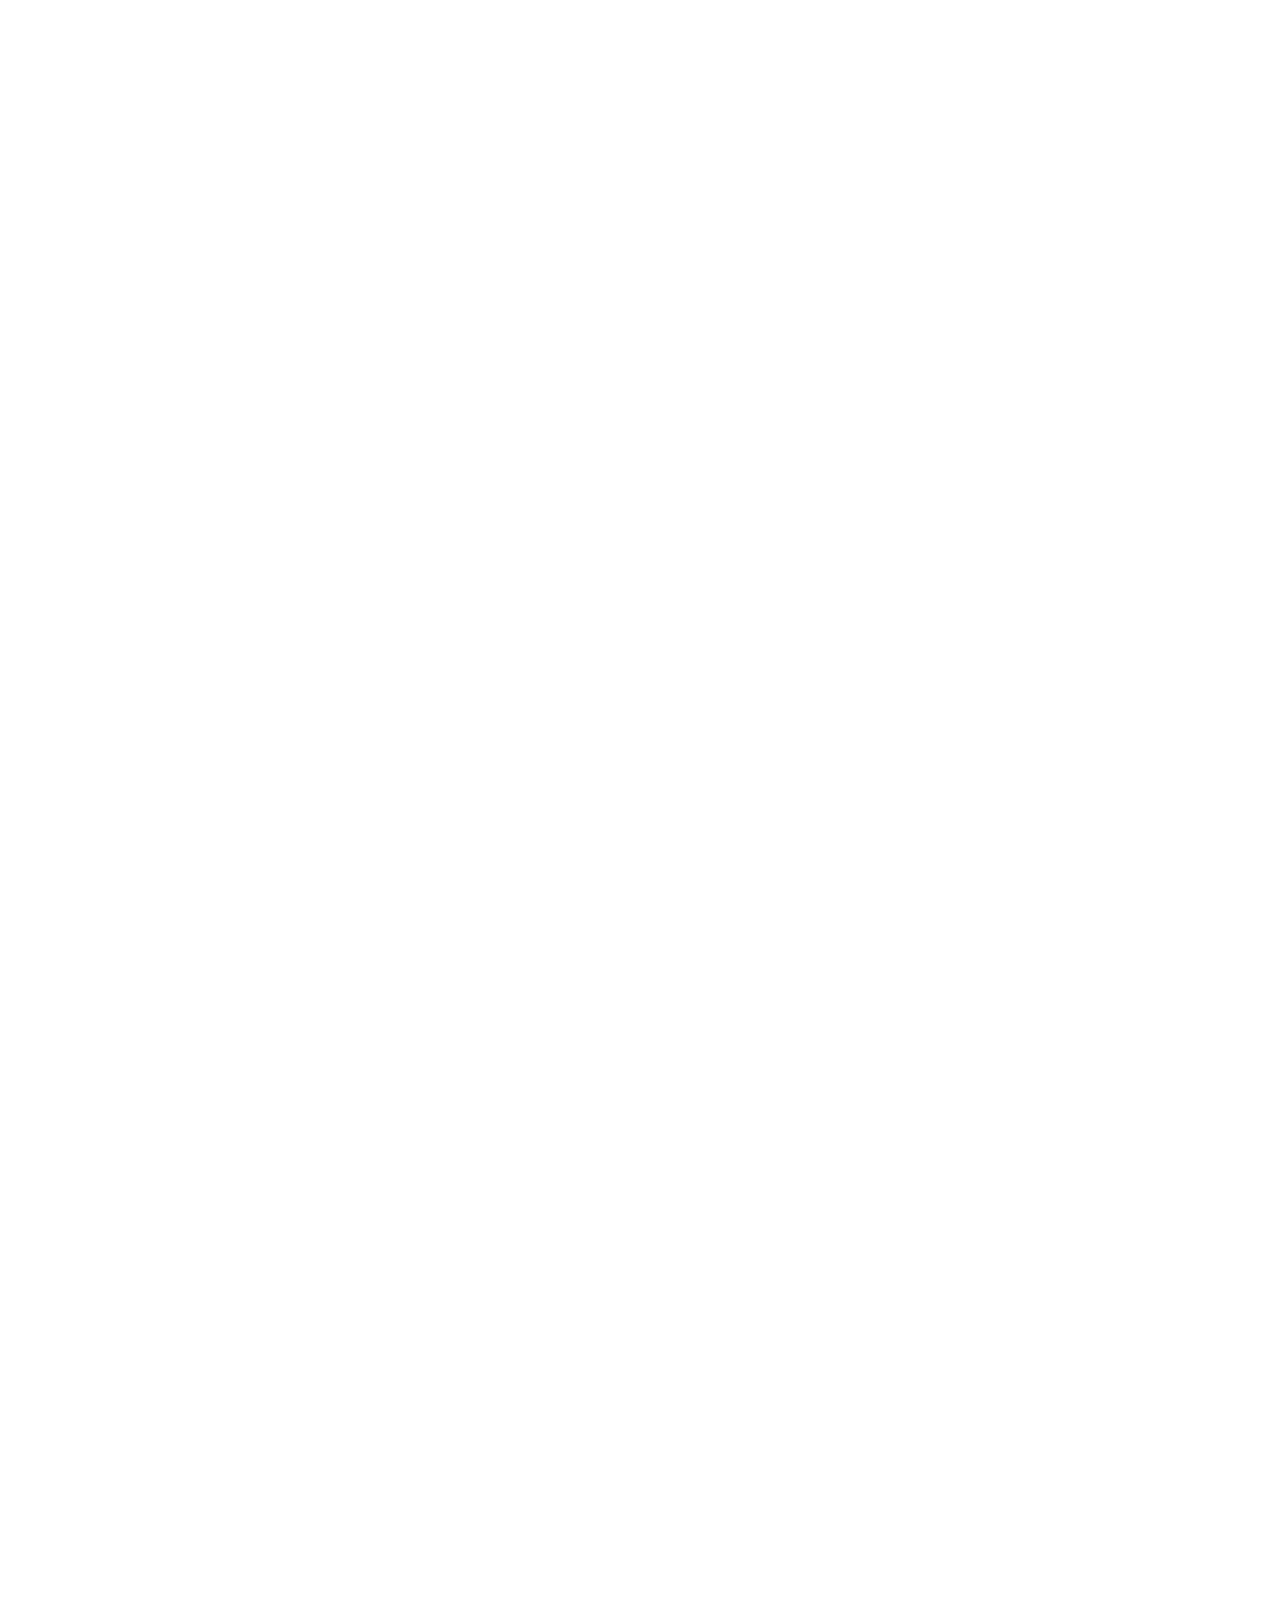
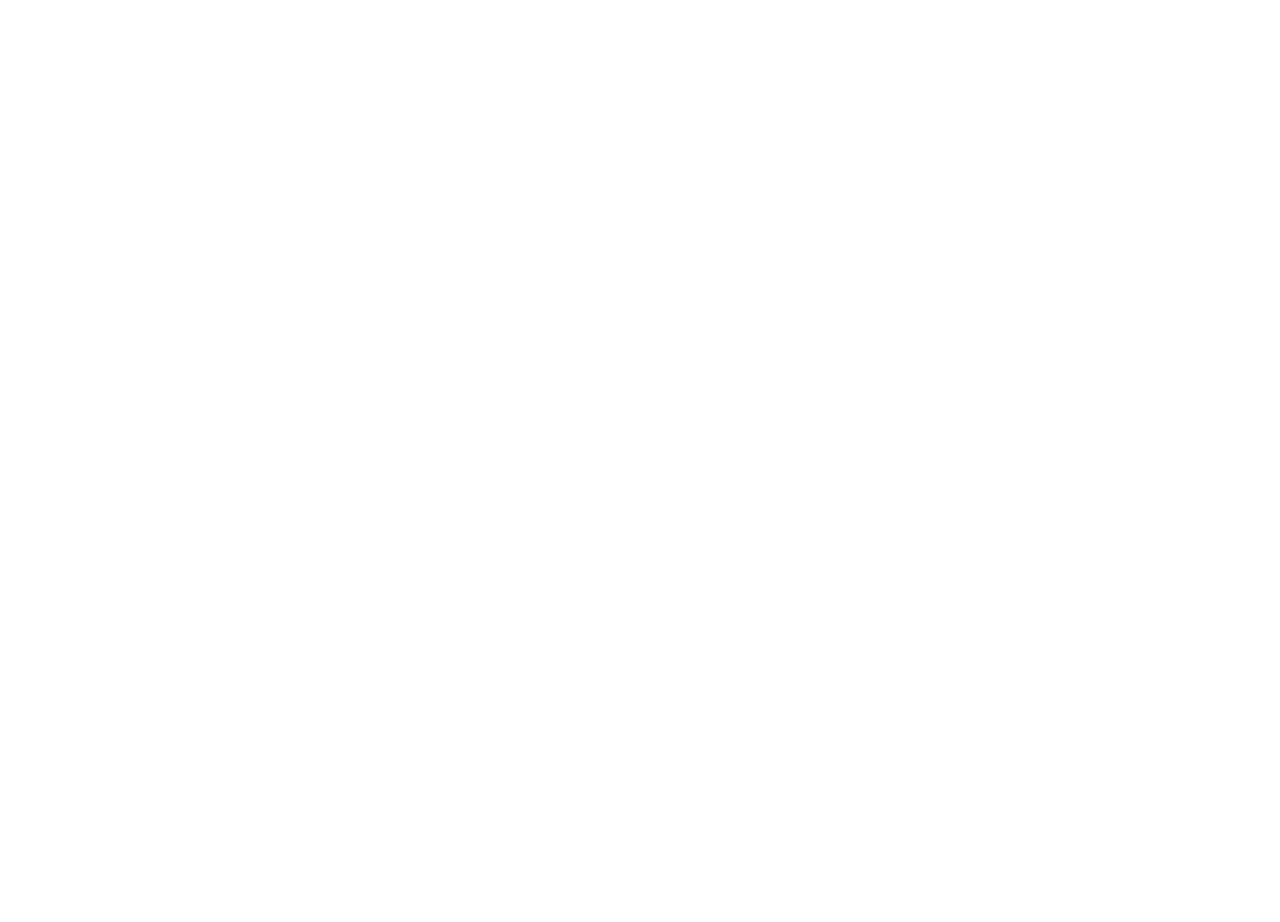
<file: menu.html>
<!DOCTYPE html>
    <html lang="en">
<head>
  <meta charset="UTF-8">
  <meta name="viewport" content="width=device-width, initial-scale=1.0, maximum-scale=1.0, user-scalable=no">
  <meta name="viewport" content="width=1024">
  <title>Main Menu</title>
  <link href="https://fonts.googleapis.com/css2?family=Dancing+Script&display=swap" rel="stylesheet" />
  <link href="https://fonts.googleapis.com/css2?family=Lobster&family=Open+Sans&display=swap" rel="stylesheet">
   <link href="https://fonts.googleapis.com/css2?family=Dancing+Script&display=swap" rel="stylesheet" />
  <link rel="stylesheet" href="https://cdnjs.cloudflare.com/ajax/libs/font-awesome/6.5.0/css/all.min.css" />
  <link rel="stylesheet" href="styles1.css"> <!-- your CSS file -->
</head>
    <body>

<header>
  <nav>
    <ul>
      <li><a href="index.html" class="home-text">Home</a></li>

  <li class="services-dropdown">
  <a href="menu.html" class="services-link">Services</a>
  <ul class="services-menu">
    <li><a href="#popular">Popular</a></li>
    <li><a href="#starters">Starter Dish</a></li>
    <li><a href="#maincourse">Main Course</a></li>
    <li><a href="#side-dish">Side Dish</a></li>
    <li><a href="#drink">Drinks</a></li>
    <li><a href="#desserts">Desserts</a></li>
    <li><a href="#bundle">Bundle</a></li>
  </ul>
</li>


      <li><a href="login.html">Log In</a></li>
      <li><a href="cart.html" class="cart-icon">🛒</a></li> 
    </ul>
  </nav>
</header>



<section id="home" class="hero">
  <img src="logo7.svg" class="main-logo" />

  <div class="menu-section">
    <div class="menu-info"> 
      <h1>Discover the Flavors of Filipino Cuisine!</h1>
      <p>From classic favorites to modern twists—taste the heart of the Philippines.</p>
      
      <!-- Order Now button -->
      <a href="#food-gallery" class="order-btn">Order Now</a>
    </div>
  </div>
</section>



<section id="popular" class="popular-section">
  <div class="menu-info">
    <h1>Popular</h1>
    <p>Explore our all-time Filipino favorites loved by many for their rich taste and comforting flavors.</p>
    <div class="thumbnails">
      <img src="dish4.svg" alt="Adobo" onclick="highlightPopular(0)" />
      <img src="dish3.svg" alt="Sinigang" onclick="highlightPopular(1)" />
      <img src="dish5.svg" alt="Kare-Kare" onclick="highlightPopular(2)" />
      <img src="dish6.svg" alt="Lechon Paksiw" onclick="highlightPopular(3)" />
      <img src="dish7.svg" alt="Chicken Inasal" onclick="highlightPopular(4)" />
      <img src="dish8.svg" alt="Tinola" onclick="highlightPopular(5)" />
    </div>
  </div>

  <div class="highlight" onclick="cyclePopular()">
 
</section>

  

<section id="food-gallery" class="food-gallery">
  <div class="food-grid">

    <div class="food-item">
      <img src="dish4.svg" alt="Adobo">
      <h3>Adobo</h3>
      <p class="price">₱150</p>
      <button class="add-btn">Add Now</button>
    </div>

    <div class="food-item">
      <img src="dish3.svg" alt="Sinigang">
      <h3>Sinigang</h3>
      <p class="price">₱160</p>
      <button class="add-btn">Add Now</button>
    </div>

    <div class="food-item">
      <img src="dish5.svg" alt="Kare-Kare">
      <h3>Kare-Kare</h3>
      <p class="price">₱180</p>
      <button class="add-btn">Add Now</button>
    </div>

    <div class="food-item">
      <img src="dish6.svg" alt="Lechon Paksiw">
      <h3>Lechon Paksiw</h3>
      <p class="price">₱200</p>
      <button class="add-btn">Add Now</button>
    </div>

    <div class="food-item">
      <img src="dish7.svg" alt="Chicken Inasal">
      <h3>Chicken Inasal</h3>
      <p class="price">₱170</p>
      <button class="add-btn">Add Now</button>
    </div>

    <div class="food-item">
      <img src="dish8.svg" alt="Tinola">
      <h3>Tinola</h3>
      <p class="price">₱140</p>
      <button class="add-btn">Add Now</button>
    </div>

  </div>
</section>

<!-- Starters Section -->
<section id="starters" class="starters-section">
  <div class="menu-info">
    <h1>Starters</h1>
    <p>Begin your Filipino feast with flavorful starters that awaken the palate and set the stage for a memorable meal.</p>
    <div class="thumbnails">
      <img src="starters1.svg" alt="Food 1" onclick="highlightImage(0)" />
      <img src="starters2.svg" alt="Food 2" onclick="highlightImage(1)" />
      <img src="starters3.svg" alt="Food 3" onclick="highlightImage(2)" />
      <img src="starters4.svg" alt="Food 4" onclick="highlightImage(3)" />
      <img src="starters5.svg" alt="Food 4" onclick="highlightImage(3)" />
      <img src="starters6.svg" alt="Food 4" onclick="highlightImage(3)" />
    </div>
  </div>

  <div class="highlight" onclick="cycleImage()">

  </div>
</section>


<!-- Starters Gallery -->
<section class="food-gallery">
  <div class="container">
    <div class="food-grid">
      <div class="food-item">
        <img src="starters1.svg" alt="Tokwa't Baboy">
        <h3>Tokwa't Baboy</h3>
        <p class="price">₱150</p>
        <button class="add-btn">Add Now</button>
      </div>

      <div class="food-item">
        <img src="starters2.svg" alt="Puto">
        <h3>Puto</h3>
        <p class="price">₱160</p>
        <button class="add-btn">Add Now</button>
      </div>

      <div class="food-item">
        <img src="starters3.svg" alt="Nilagang Mani">
        <h3>Nilagang Mani</h3>
        <p class="price">₱180</p>
        <button class="add-btn">Add Now</button>
      </div>

      <div class="food-item">
        <img src="starters4.svg" alt="Kamote Chips">
        <h3>Kamote Chips</h3>
        <p class="price">₱200</p>
        <button class="add-btn">Add Now</button>
      </div>

      <div class="food-item">
        <img src="starters5.svg" alt="Pandesal with Cheese">
        <h3>Pandesal with Cheese</h3>
        <p class="price">₱170</p>
        <button class="add-btn">Add Now</button>
      </div>

      <div class="food-item">
        <img src="starters6.svg"Pipino at Kamatis Salad">
        <h3>Pipino at Kamatis Salad</h3>
        <p class="price">₱140</p>
        <button class="add-btn">Add Now</button>
      </div>

      <div class="food-item">
        <img src="starters7.svg" alt="Singkamas with Bagoong">
        <h3>Singkamas with Bagoong</h3>
        <p class="price">₱140</p>
        <button class="add-btn">Add Now</button>
      </div> 

      <div class="food-item">
        <img src="starters8.svg" alt="Lumpiang Shanghai">
        <h3>Lumpiang Shanghai</h3>
        <p class="price">₱140</p>
        <button class="add-btn">Add Now</button>
      </div>

      <div class="food-item">
  <img src="starters9.svg" alt="Calamares">
  <h3>Calamares</h3>
  <p class="price">₱160</p>
  <button class="add-btn">Add Now</button>
</div>
    </div>
  </div>
</section>

<section id="maincourse" class="maincourse-section">
  <div class="menu-info">
    <h1>Main Course</h1>
    <p>Savor the heart of Filipino cuisine with hearty main dishes that bring families together and celebrate tradition in every bite.</p>
    <div class="thumbnails">
      <img src="maincourse1.svg" alt="Lechon Kawali" onclick="highlightImage(0)" />
      <img src="maincourse2.svg" alt="Adobo" onclick="highlightImage(1)" />
      <img src="maincourse3.svg" alt="Crispy Pata" onclick="highlightImage(2)" />
      <img src="maincourse4.svg" alt="Kare-Kare" onclick="highlightImage(3)" />
      <img src="dish6.svg" alt="Kare-Kare" onclick="highlightImage(3)" />
      <img src="dish5.svg" alt="Kare-Kare" onclick="highlightImage(3)" />
    </div>
  </div>

  <div class="highlight" onclick="cycleImage()">
    <!-- Highlight area content if needed -->
  </div>
</section>


<!-- Food Gallery Section -->
<section id="food-gallery" class="food-gallery">
  <div class="container">
    <div class="food-grid">

      <div class="food-item">
        <img src="maincourse1.svg" alt="Halabos na Hipon">
        <h3>Halabos na Hipon</h3>
        <p class="price">₱150</p>
        <button class="add-btn">Add Now</button>
      </div>

      <div class="food-item">
        <img src="maincourse2.svg" alt="Pancit Guisado">
        <h3>Pancit Guisado</h3>
        <p class="price">₱160</p>
        <button class="add-btn">Add Now</button>
      </div>

      <div class="food-item">
        <img src="maincourse3.svg" alt="Bicol Express">
        <h3>Bicol Express</h3>
        <p class="price">₱180</p>
        <button class="add-btn">Add Now</button>
      </div>

      <div class="food-item">
        <img src="dish6.svg" alt="Lechon Kawali">
        <h3>Lechon Kawali</h3>
        <p class="price">₱200</p>
        <button class="add-btn">Add Now</button>
      </div>

      <div class="food-item">
        <img src="maincourse4.svg" alt="Crispy Pata">
        <h3>Crispy Pata</h3>
        <p class="price">₱170</p>
        <button class="add-btn">Add Now</button>
      </div>

      <div class="food-item">
        <img src="dish4.svg" alt="Adobo">
        <h3>Adobo</h3>
        <p class="price">₱140</p>
        <button class="add-btn">Add Now</button>
      </div>

      <div class="food-item">
        <img src="dish8.svg" alt="Tinola">
        <h3>Tinola</h3>
        <p class="price">₱140</p>
        <button class="add-btn">Add Now</button>
      </div>

      <div class="food-item">
        <img src="dish5.svg" alt="Kare-Kare">
        <h3>Kare-Kare</h3>
        <p class="price">₱140</p>
        <button class="add-btn">Add Now</button>
      </div>

      <div class="food-item">
  <img src="maincourse5.svg" alt="Sinigang na Baboy">
  <h3>Sinigang na Baboy</h3>
  <p class="price">₱160</p>
  <button class="add-btn">Add Now</button>
</div>

    </div>
  </div>
</section>



<section id="side-dish" class="sidedish-section">
  <div class="menu-info">
    <h1>Side Dishes</h1>
    <p>Complement every meal with flavorful Filipino side dishes that add the perfect balance of taste, texture, and tradition.</p>
    <div class="thumbnails">
      <img src="sidedish1.svg" alt="Food 1" onclick="highlightImage(0)" />
      <img src="sidedish3.svg" alt="Food 2" onclick="highlightImage(1)" />
      <img src="sidedish4.svg" alt="Food 3" onclick="highlightImage(2)" />
      <img src="sidedish6.svg" alt="Food 4" onclick="highlightImage(3)" />
      <img src="sidedish7.svg" alt="Food 5" onclick="highlightImage(4)" />
      <img src="sidedish9.svg" alt="Food 6" onclick="highlightImage(5)" />
    </div>
  </div>

  <div class="highlight" onclick="cycleImage()">
    <!-- Highlighted image can be dynamically inserted here -->
  </div>
</section>


<section id="food-gallery" class="food-gallery">
  <div class="container">
    <div class="food-grid">

      <div class="food-item">
        <img src="sidedish1.svg" alt="Atchara">
        <h3>Atchara</h3>
        <p class="price">₱150</p>
        <button class="add-btn">Add Now</button>
      </div>

      <div class="food-item">
        <img src="sidedish2.svg" alt="Ensaladang Mangga">
        <h3>Ensaladang Mangga</h3>
        <p class="price">₱160</p>
        <button class="add-btn">Add Now</button>
      </div>

      <div class="food-item">
        <img src="sidedish3.svg" alt="Ginisang Kangkong with Tofu">
        <h3>Ginisang Kangkong with Tofu</h3>
        <p class="price">₱180</p>
        <button class="add-btn">Add Now</button>
      </div>

      <div class="food-item">
        <img src="sidedish4.svg" alt="Ensaladang Talong">
        <h3>Ensaladang Talong</h3>
        <p class="price">₱200</p>
        <button class="add-btn">Add Now</button>
      </div>

      <div class="food-item">
        <img src="sidedish5.svg" alt="Talbos ng Kamote Salad">
        <h3>Talbos ng Kamote Salad</h3>
        <p class="price">₱170</p>
        <button class="add-btn">Add Now</button>
      </div>

      <div class="food-item">
        <img src="sidedish6.svg" alt="Togue Omelette">
        <h3>Togue Omelette</h3>
        <p class="price">₱140</p>
        <button class="add-btn">Add Now</button>
      </div>

      <div class="food-item">
        <img src="sidedish7.svg" alt="Lumpiang Sariwa">
        <h3>Lumpiang Sariwa</h3>
        <p class="price">₱140</p>
        <button class="add-btn">Add Now</button>
      </div> 

      <div class="food-item">
        <img src="sidedish8.svg" alt="Kamatis at Itlog Maalat">
        <h3>Kamatis at Itlog Maalat</h3>
        <p class="price">₱140</p>
        <button class="add-btn">Add Now</button>
      </div> 

      <div class="food-item">
  <img src="sidedish9.svg" alt="Ginisang Ampalaya">
  <h3>Ginisang Ampalaya</h3>
  <p class="price">₱135</p>
  <button class="add-btn">Add Now</button>
</div>

    </div>
  </div>
</section>

<section id="drink" class="drink-section">
  <div class="menu-info">
    <h1>Drinks</h1>
    <p>Quench your thirst with traditional Filipino beverages that bring tropical flavors and sweet memories in every sip.</p>
    <div class="thumbnails">
      <img src="drink1.svg" alt="Calamansi Juice" onclick="highlightImage(0)" />
      <img src="drink2.svg" alt="Boracay Pina Colada" onclick="highlightImage(1)" />
      <img src="drink8.svg" alt="San Miguel Beer" onclick="highlightImage(2)" />
      <img src="drink4.svg" alt="Tropical Gin and Tonic" onclick="highlightImage(3)" />
      <img src="drink5.svg" alt="Tropical Gin and Tonic" onclick="highlightImage(3)" />
      <img src="drink9.svg" alt="Tropical Gin and Tonic" onclick="highlightImage(3)" />
    </div>
  </div>

  <div class="highlight" onclick="cycleImage()">
    <!-- Highlight area -->
  </div>
</section>


<!-- Drinks Gallery Section -->
<section id="food-gallery" class="food-gallery">
  <div class="container">
    <div class="food-grid">

      <div class="food-item">
        <img src="drink1.svg" alt="Buko Juice">
        <h3>Buko Juice</h3>
        <p class="price">₱150</p>
        <button class="add-btn">Add Now</button>
      </div>

      <div class="food-item">
        <img src="drink2.svg" alt="Mais Con Yelo">
        <h3>Mais Con Yelo</h3>
        <p class="price">₱160</p>
        <button class="add-btn">Add Now</button>
      </div>

      <div class="food-item">
        <img src="drink3.svg" alt="Kapeng Barako">
        <h3>Kapeng Barako</h3>
        <p class="price">₱180</p>
        <button class="add-btn">Add Now</button>
      </div>

      <div class="food-item">
        <img src="drink4.svg" alt="Calamansi Juice">
        <h3>Calamansi Juice</h3>
        <p class="price">₱200</p>
        <button class="add-btn">Add Now</button>
      </div>

      <div class="food-item">
        <img src="drink5.svg" alt="Boracay Pina Colada">
        <h3>Boracay Pina Colada</h3>
        <p class="price">₱170</p>
        <button class="add-btn">Add Now</button>
      </div>

      <div class="food-item">
        <img src="drink6.svg" alt="San Miguel Beer">
        <h3>San Miguel Beer</h3>
        <p class="price">₱140</p>
        <button class="add-btn">Add Now</button>
      </div>

      <div class="food-item">
        <img src="drink7.svg" alt="Tropical Gin and Tonic">
        <h3>Tropical Gin and Tonic</h3>
        <p class="price">₱140</p>
        <button class="add-btn">Add Now</button>
      </div>

      <div class="food-item">
        <img src="drink8.svg" alt="Avocado Shake">
        <h3>Avocado Shake</h3>
        <p class="price">₱140</p>
        <button class="add-btn">Add Now</button>
      </div>

          <div class="food-item">
        <img src="drink9.svg" alt="Avocado Shake">
        <h3>Halo-Halo Shake</h3>
        <p class="price">₱140</p>
        <button class="add-btn">Add Now</button>
      </div>

    </div>
  </div>
</section>

<section id="desserts" class="desserts-section">
  <div class="menu-info">
    <h1>Desserts</h1>
    <p>Indulge in beloved Filipino desserts—creamy, colorful, and crafted to satisfy every sweet craving with a local twist.</p>
    <div class="thumbnails">
      <img src="desserts9.svg" alt="Kutsinta" onclick="highlightImage(0)" />
      <img src="desserts8.svg" alt="Maja Blanca" onclick="highlightImage(1)" />
      <img src="desserts7.svg" alt="Ube Halaya" onclick="highlightImage(2)" />
      <img src="desserts6.svg" alt="Halo-Halo" onclick="highlightImage(3)" />
      <img src="desserts5.svg" alt="Halo-Halo" onclick="highlightImage(3)" />
      <img src="desserts4.svg" alt="Halo-Halo" onclick="highlightImage(3)" />
    </div>
  </div>

  <div class="highlight" onclick="cycleImage()">
    <!-- Highlighted dessert image will appear here -->
  </div>
</section>

<section id="dessert-gallery" class="food-gallery">
  <div class="container">
    <div class="food-grid">

      <div class="food-item">
        <img src="desserts1.svg" alt="Buko Pandan">
        <h3>Buko Pandan</h3>
        <p class="price">₱150</p>
        <button class="add-btn">Add Now</button>
      </div>

      <div class="food-item">
        <img src="desserts2.svg" alt="Minatamis na Saging">
        <h3>Minatamis na Saging</h3>
        <p class="price">₱160</p>
        <button class="add-btn">Add Now</button>
      </div>

      <div class="food-item">
        <img src="desserts3.svg" alt="Palitaw">
        <h3>Palitaw</h3>
        <p class="price">₱180</p>
        <button class="add-btn">Add Now</button>
      </div>

      <div class="food-item">
        <img src="desserts4.svg" alt="Kutsinta">
        <h3>Kutsinta</h3>
        <p class="price">₱100</p>
        <button class="add-btn">Add Now</button>
      </div>

      <div class="food-item">
        <img src="desserts5.svg" alt="Maja Blanca">
        <h3>Maja Blanca</h3>
        <p class="price">₱120</p>
        <button class="add-btn">Add Now</button>
      </div>

      <div class="food-item">
        <img src="desserts6.svg" alt="Ube Halaya">
        <h3>Ube Halaya</h3>
        <p class="price">₱130</p>
        <button class="add-btn">Add Now</button>
      </div>

      <div class="food-item">
        <img src="desserts7.svg" alt="Halo-Halo">
        <h3>Halo-Halo</h3>
        <p class="price">₱140</p>
        <button class="add-btn">Add Now</button>
      </div>

      <div class="food-item">
        <img src="desserts8.svg" alt="Turon">
        <h3>Turon</h3>
        <p class="price">₱110</p>
        <button class="add-btn">Add Now</button>
      </div>

       <div class="food-item">
        <img src="desserts9.svg" alt="Turon">
        <h3>Leche Flan</h3>
        <p class="price">₱210</p>
        <button class="add-btn">Add Now</button>
      </div>

    </div>

<section id="bundle" class="bundle-section">
  <div class="menu-info">
    <h1>Bundles</h1>
    <p>Experience full-course goodness in every bundle — curated for different group sizes, perfect for gatherings or intimate meals.</p>
    <div class="thumbnails">
      <img src="bundle1.svg" alt="Bundle 1" onclick="highlightImage(0)" />
      <img src="bundle2.svg" alt="Bundle 2" onclick="highlightImage(1)" />
      <img src="bundle3.svg" alt="Bundle 3" onclick="highlightImage(2)" />
      <img src="bundle4.svg" alt="Bundle 4" onclick="highlightImage(3)" />
      <img src="bundle5.svg" alt="Bundle 5" onclick="highlightImage(4)" />
      <img src="bundle6.svg" alt="Bundle 6" onclick="highlightImage(5)" />
    </div>
  </div>

  <div class="highlight" onclick="cycleImage()">
    <!-- optional feature -->
  </div>
</section>


<section id="bundles-gallery" class="food-gallery">
  <div class="container">
    <div class="food-grid">

      <div class="food-item">
        <img src="bundle1.svg" alt="Feast of Flavors">
        <h3>Feast of Flavors</h3>
        <p class="price">₱1,200</p>
        <button class="add-btn">Add Now</button>
      </div>

      <div class="food-item">
        <img src="bundle2.svg" alt="Seafood Celebration">
        <h3>Seafood Celebration</h3>
        <p class="price">₱1,300</p>
        <button class="add-btn">Add Now</button>
      </div>

      <div class="food-item">
        <img src="bundle3.svg" alt="Hearty Indulgence">
        <h3>Hearty Indulgence</h3>
        <p class="price">₱950</p>
        <button class="add-btn">Add Now</button>
      </div>

      <div class="food-item">
        <img src="bundle4.svg" alt="Spiced Comfort">
        <h3>Spiced Comfort</h3>
        <p class="price">₱980</p>
        <button class="add-btn">Add Now</button>
      </div>

      <div class="food-item">
        <img src="bundle5.svg" alt="Grill & Chill">
        <h3>Grill & Chill</h3>
        <p class="price">₱1,050</p>
        <button class="add-btn">Add Now</button>
      </div>

      <div class="food-item">
        <img src="bundle6.svg" alt="Balanced Delight">
        <h3>Balanced Delight</h3>
        <p class="price">₱700</p>
        <button class="add-btn">Add Now</button>
      </div>

      <div class="food-item">
        <img src="bundle7.svg" alt="Elegant Simplicity">
        <h3>Elegant Simplicity</h3>
        <p class="price">₱1760</p>
        <button class="add-btn">Add Now</button>
      </div>

            <div class="food-item">
        <img src="bundle8.svg" alt="Lutong Bahay Comfort">
        <h3>Pinoy Elegance</h3>
        <p class="price">₱760</p>
        <button class="add-btn">Add Now</button>
      </div>

            <div class="food-item">
        <img src="bundle9.svg" alt=" Fiesta Favorito">
        <h3>Fiesta Favorito</h3>
        <p class="price">₱960</p>
        <button class="add-btn">Add Now</button>
      </div>

    </div>
  </div>
</section>


  <script>
    const images = ["dish3.svg", "dish4.svg", "dish5.svg", "dish6.svg"];
    let currentIndex = 0;

    function highlightImage(index) {
      currentIndex = index;
      document.getElementById("mainImage").src = images[currentIndex];
    }

    function cycleImage() {
      currentIndex = (currentIndex + 1) % images.length;
      document.getElementById("mainImage").src = images[currentIndex];
    }
  </script>

  <!-- Live Cart Notification Bar -->
<!-- Cart Mini Preview -->
<div id="mini-cart-preview" style="
  display: none;
  position: absolute;
  right: 210px; /* adjust to match your layout */
  top: 75px;   /* adjust based on cart icon */
  width: 260px; 
  
  border-radius: 10px;
 
  z-index: 1000;
  padding: 10px;
  font-family: Arial, sans-serif;
">

  <div id="mini-cart-content" style="display: flex; align-items: center; gap: 10px;">
    <!-- Image and info will be inserted here -->
  </div>

<div style="text-align: right; margin-top: 10px;">
  <a href="cart.html" style="
    background-color: #800000;
    color: #fff;
    padding: 5px 12px;
    font-size: 14px;
    border-radius: 5px;
    text-decoration: none;
    display: inline-block;
    vertical-align: middle; /* add this */
    margin-left: auto;       /* optional: push to right */
    margin-top: -100px;       /* adjust this to move upward */
  ">Checkout</a>
</div>


</div>



<script>
  const buttons = document.querySelectorAll(".add-btn");

  buttons.forEach(button => {
    button.addEventListener("click", function () {
      const foodItem = this.closest(".food-item");
      const name = foodItem.querySelector("h3").innerText;
      const price = parseFloat(foodItem.querySelector(".price").innerText.replace("₱", ""));
      const image = foodItem.querySelector("img").src;

      const cart = JSON.parse(localStorage.getItem("cart")) || [];

      let existingItem = cart.find(item => item.name === name);
      if (existingItem) {
        existingItem.quantity += 1;
      } else {
        existingItem = { name, price, image, quantity: 1 };
        cart.push(existingItem);
      }

      localStorage.setItem("cart", JSON.stringify(cart));

      // Show the updated item with correct quantity
      showMiniCartPreview(existingItem);
    });
  });

  function showMiniCartPreview(item) {
    const miniBox = document.getElementById("mini-cart-preview");
    const miniContent = document.getElementById("mini-cart-content");

  miniContent.innerHTML = `
    <img src="${item.image}" alt="${item.name}" style="
      width: 50px;
      height: 50px;
      object-fit: contain;
      border-radius: 6px;
    ">
    <div style="
      flex: 1;
      display: flex;
      flex-direction: column;
      justify-content: center;
      white-space: normal;
      word-break: break-word;
    ">
      <strong style="
        font-size: 14px;
        line-height: 1.2;
        display: block;
        margin-left: -100px;
      ">${item.name}</strong>
      <span style="font-size: 13px; color: #444; font-weight: 500; margin-left: -130px;">Qty: ${item.quantity}</span>
    </div>
  `;

  miniBox.style.display = "block";
}
</script>

<script>
  document.addEventListener("DOMContentLoaded", function () {
    const dropdown = document.querySelector(".services-dropdown");
    const link = dropdown.querySelector(".services-link");

    link.addEventListener("click", function (e) {
      e.preventDefault();
      dropdown.classList.toggle("open");
    });

    document.addEventListener("click", function (e) {
      if (!dropdown.contains(e.target)) {
        dropdown.classList.remove("open");
      }
    });
  });
</script>



 </body>
    </html>
</file>
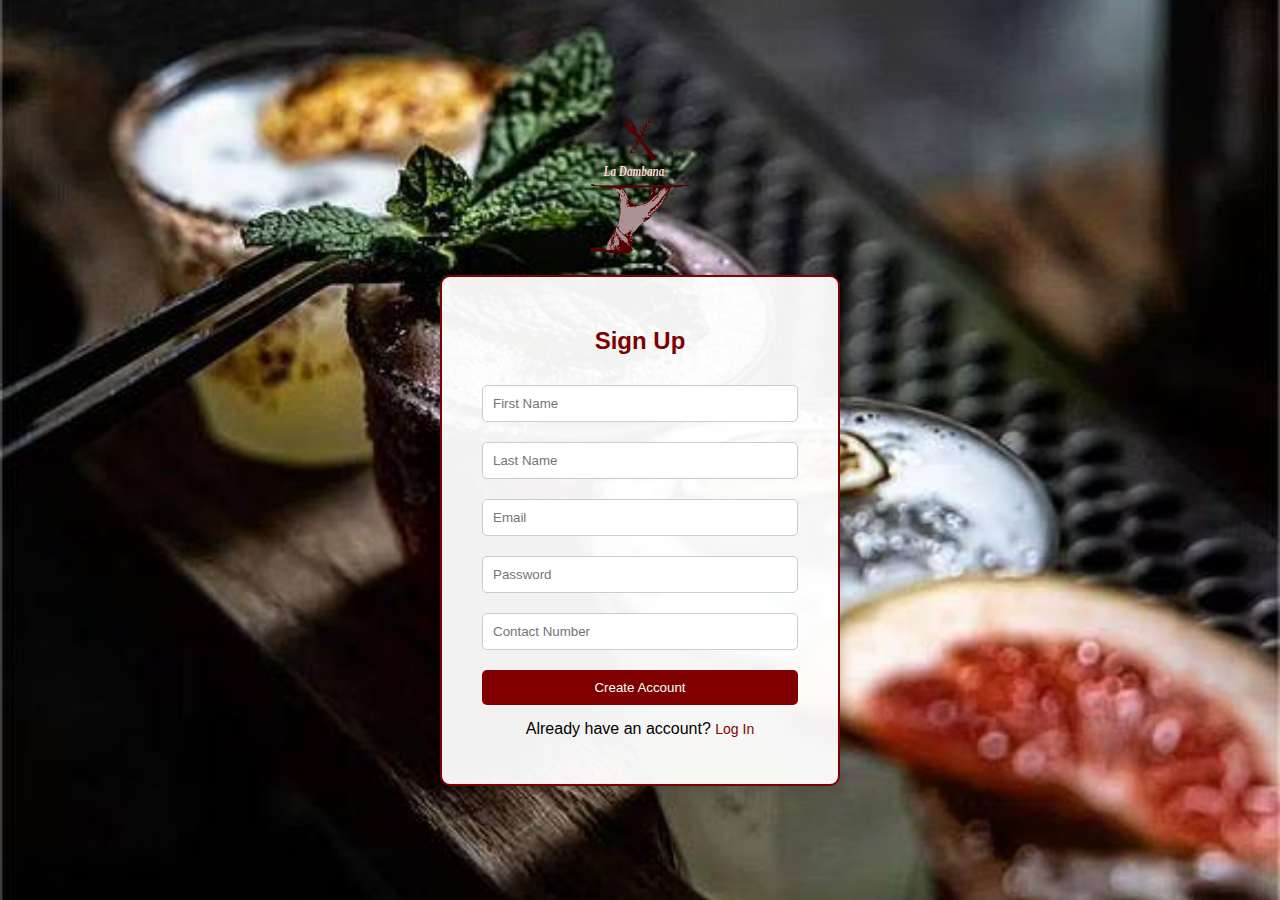
<file: signup.html>
<!DOCTYPE html>
<html lang="en">
<head>
  <meta charset="UTF-8" />
  <meta name="viewport" content="width=device-width, initial-scale=1.0, maximum-scale=1.0, user-scalable=no" />
  <title>Sign Up</title>
  <style>
    body {
      margin: 0;
      padding: 0;
      background: url('header - background2.jpg') no-repeat center center;
      background-size: cover;
      background-position: center;
      background-repeat: no-repeat;
      display: flex;
      flex-direction: column;
      justify-content: center;
      align-items: center;
      height: 100vh;
      font-family: sans-serif;
    }

    .logo {
      width: 100px;
      height: auto;
      margin-bottom: 20px;
    }

    .signup-box {
      width: 100%;
      max-width: 400px;
      margin: 0 auto;
      background-color: rgba(255, 255, 255, 0.95);
      border: 2px solid maroon;
      padding: 30px 40px;
      border-radius: 10px;
      box-shadow: 0 0 15px rgba(0, 0, 0, 0.2);
      text-align: center;
      box-sizing: border-box;
    }

    .signup-box h2 {
      margin-bottom: 20px;
      color: maroon;
    }

    .signup-box input {
      width: 100%;
      padding: 10px;
      margin: 10px 0;
      border: 1px solid #ccc;
      border-radius: 5px;
      box-sizing: border-box;
    }

    .signup-box button {
      width: 100%;
      padding: 10px;
      background-color: maroon;
      color: white;
      border: none;
      border-radius: 5px;
      cursor: pointer;
      margin-top: 10px;
    }

    .signup-box p {
      margin-top: 15px;
    }

    .signup-box a {
      color: maroon;
      text-decoration: none;
      font-size: 14px;
    }

    .signup-box a:hover {
      text-decoration: underline;
    }

    @media (max-width: 480px) {
      .signup-box {
        padding: 25px;
      }
    }
  </style>
</head>
<body>

  <!-- Optional Logo -->
  <img src="logo6.svg" alt="Logo" class="logo" />

  <div class="signup-box">
    <h2>Sign Up</h2>
    <form id="signup-form">
      <input type="text" id="first-name" placeholder="First Name" required>
      <input type="text" id="last-name" placeholder="Last Name" required>
      <input type="email" id="email" placeholder="Email" required>
      <input type="password" id="password" placeholder="Password" required>
      <input type="text" id="contact" placeholder="Contact Number" required>
      <button type="submit">Create Account</button>
    </form>
    <p>Already have an account? <a href="login.html">Log In</a></p>
  </div>
<script>
document.getElementById("signup-form").addEventListener("submit", function(e) {
  e.preventDefault();

  const data = {
    first_name: document.getElementById("first-name").value,
    last_name: document.getElementById("last-name").value,
    email: document.getElementById("email").value,
    password: document.getElementById("password").value,
    contact: document.getElementById("contact").value
  };

  fetch("signup.php", {
    method: "POST",
    headers: { "Content-Type": "application/json" },
    body: JSON.stringify(data)
  })
  .then(res => res.json())
  .then(res => {
    if (res.success) {
      window.location.href = "login.html"; // route to login
    } else {
      alert("Error: " + res.error);
    }
  })
  .catch(err => {
    alert("Request failed: " + err.message);
  });
});
</script>


  
</body>
</html>
</file>
<file: styles.css>
* {
  margin: 0;
  padding: 0;
  box-sizing: border-box;
}

body, html {
  height: 100%;
  font-family: 'Georgia', serif;
}


.hero-section {
  position: relative;
  overflow: hidden;
  width: 100%;
  height: 400px; /* fixed height across all devices */
}

.hero-img {
  width: 100%;
  height: 100%;
  object-fit: cover;
  object-position: center;
  position: absolute;
  top: 0;
  left: 0;
  z-index: 1;
}

.hero-content {
  position: relative;
  z-index: 2;
  color: white;
  text-align: left;
  padding: 30px;
  max-width: 600px;
}



/* Navigation */
header nav {
  position: fixed;
  top: 0;
  left: 0;
  width: 100vw;
  background: transparent;
  display: flex;
  align-items: center; /* align items horizontally */
  justify-content: space-between;
  padding: 10px 30px;
  z-index: 1000;
  font-size: 13px;
  color: white;
  user-select: none;
}

nav {
  height: 150px;  /* set fixed height to the whole nav */
  display: flex;
  align-items: center;  /* vertically center the ul inside nav */
}
/* Center the navigation links */
nav ul {
  list-style: none;
  display: flex;
  gap: 35px;
  padding: 0;
  padding-right: 300px; 
  margin: 0 auto;
  justify-content: right;
  align-items: right;
  flex: 1;
  height: 40%;
}

nav ul li a.home-text {
  color: #460a0a !important;
}

nav ul li a {
  color: white;
}


nav ul li a {
  color: white;
  text-decoration: none;
  padding: 12px 10px;  /* increase top and bottom padding to make nav taller */
  border-radius: 4px;
  font-weight: 800;
  transition: background-color 0.3s ease, color 0.3s ease;
  
   line-height: 2;  /* makes text lines taller */
}

nav ul li a:hover {
  background-color: rgba(255, 255, 255, 0.8);
  color: #000;
  text-shadow: none;
}


/* Hero content center */
.hero {
  position: relative;
  height: 100vh;
  max-height: 700px; /* set a max height similar to desktop */
  background-image: url('header - background2.jpg');
  background-position: center;
  background-repeat: no-repeat;
  background-size: cover;
  color: white;
  user-select: none;
  padding: 20px;
}

@media (max-width: 768px) {
  .hero {
    height: auto; /* don't force full screen on small devices */
    min-height: 500px; /* give it a nice mobile height */
    max-height: 700px;
    padding: 40px 20px;
  }
}

.hero-content {
  position: absolute;
  top: 45%;
  left: 40px;
  padding: 10px 50px;
  border-radius: 8px;
  max-width: 500px;
}



.hero-content h1 {
  font-family: 'Dancing Script', cursive;
  font-weight: normal;
  font-size: 4rem;
  color: maroon;
  text-shadow: 2px 2px 4px rgba(104, 8, 8, 0.789);
  margin-bottom: 10px;
  text-align: left;
}

.hero-content p {
  font-size: 12px;
}

.main-logo {
  position: absolute;
  top: -100px;   /* adjust as needed */
  left: 55px;
  height: 450px; /* THIS controls the height */
  width: auto;
  z-index: 10;
  object-fit: contain;
}

/* Button container box */
.button-box {
  padding: 15px 20px;
  margin-left: -20px;
  margin-top: 30px;
  border-radius: 8px;
  display: inline-block;
}

/* Shared button styles */
.btn {
  padding: 10px 20px;
  text-decoration: none;
  border-radius: 5px;
  font-weight: 600;
  margin-right: 10px;
  display: inline-block;
  transition: background-color 0.3s ease;
  color: white;
}

/* Shop Now - maroon (inside maroon box still shows white text) */
.btn-maroon {
  background-color: #4b0000;
}

/* Learn More - darker maroon */
.btn-dark-maroon {
  background-color: #b29d9d;
}

.btn-maroon:hover,
.btn-dark-maroon:hover {
  opacity: 0.9;
}

/* Food Gallery */
.food-gallery {
  padding: 60px 30px;
  background-color: #fff;
  text-align: center;
}

.food-gallery h2 {
  font-size: 38px;
  font-family: 'Dancing Script', cursive;
  margin-bottom: 40px;
  color: #333;
}

.food-grid {
  display: grid;
  grid-template-columns: repeat(3, 1fr); /* 3 even columns */
  gap: 30px;
}


.food-item {
  background-color: rgba(128, 128, 128, 0.2); /* Transparent grey */
  padding: 20px;
  border-radius: 10px;
  height: 400px;
  display: flex;
  flex-direction: column;
  justify-content: flex-start;
  align-items: center;
  box-shadow: 0 4px 12px rgba(0, 0, 0, 0.5);
  color: rgb(39, 15, 15);
  position: relative;
}


.food-item img {
  width: auto;
  height: 100%;
  max-height: none;
  object-fit: contain;
  display: block;
  margin: 20px auto 0 auto;
  transform: scale(1.0); /* Increase image size visually */
  transition: transform 0.3s ease;
}



.food-item img:hover {
  transform: scale(1.05); /* Keep the zoom effect */
}


.image-wrapper {
  width: 100%;
  height: 100%;
  display: flex;
  justify-content: center;
  align-items: flex-start;
  overflow: hidden;
  padding: 0;
  background-color: transparent; /* Optional if you're using transparent images */
}

.image-wrapper img {
  height: 100%;
  width: auto;
  object-fit: contain;
  transform: scale(1.4); /* BOOST the size manually */
  transition: transform 0.3s ease;
}



.image-wrapper img:hover {
  transform: scale(1.05);
}

.food-item h3 {
  margin: -100px 0 0 -15px;
  font-size: 20px;
  color: #980707;
  text-align: left;
  width: 100%; 
 
}

.food-item p {
  margin: 0px 0 0 -15px;
  font-size: 15px;
  color: #2d0a0a;
  text-align: left;
  width: 100%; 
  margin-top: 10px;
}

.add-btn {
  position: absolute;
  bottom: 20px;
  right: 20px;
  padding: 8px 16px;
  background-color: #800000;
  color: #c79b9b;
  border: none;
  border-radius: 6px;
  font-weight: bold;
  cursor: pointer;
  transition: background-color 0.3s ease;
}

.add-btn:hover {
  background-color: #530505;
}


/* Responsive layout */
@media (max-width: 900px) {
  .food-grid {
    grid-template-columns: repeat(2, 1fr); /* Change to 2 columns */
  }
}

@media (max-width: 600px) {
  .food-grid {
    grid-template-columns: 1fr; /* Change to 1 column */
  }
}

/* third section */

.about-section {
  position: relative;
  margin-top: 150px; 
  padding: 80px 30px;
  background-image: url('photo3.jpg'); /* replace with your image path */
  background-repeat: no-repeat;
  background-size: cover; /* changed from 'cover' */
  background-position: center;
  background-attachment: fixed; /* optional: gives a parallax feel */
  color: white;
  text-align: center;
  display: flex;
  align-items: center;
  justify-content: center;
  min-height: 400px; /* sets consistent height */
  overflow: hidden;
}

.about-section::before {
  content: "";
  position: absolute;
  inset: 0;
  background: rgba(0, 0, 0, 0.5); /* optional: dark overlay for text visibility */
  z-index: 1;
}

.about-container {
  position: relative;
  z-index: 2;
  max-width: 900px;
  padding: 20px;
  backdrop-filter: blur(2px); /* optional: softens background behind text */
  border-radius: 12px;
}

.about-text h2 {
  font-family: 'Lobster', cursive;
  font-size: 36px;
  margin-bottom: 20px;
  color: white;
}

.about-text p {
  font-family: 'Open Sans', sans-serif;
  font-size: 18px;
  line-height: 1.6;
  color: white;
}

.read-more-btn {
  display: inline-block;
  margin-top: 20px;
  padding: 10px 24px;
  background-color: #800000; /* Maroon */
  color: #fff;
  text-decoration: none;
  border-radius: 5px;
  font-family: 'Open Sans', sans-serif;
  font-size: 16px;
  font-weight: 600;
  transition: background-color 0.3s ease;
}

.read-more-btn:hover {
  background-color: #a52a2a; /* lighter maroon on hover */
}


/* fouth row */
.hidden {
  display: none;
}

#filipino-course h2 {
  margin-bottom: -40px;
}


    .course-nav ul {
      display: flex;
      justify-content: center;
      list-style: none;
      gap: 20px;
      padding: 30px 0;
      margin-left: 0px;
    }

    .course-nav ul li a {
      text-decoration: none;
      font-weight: bold;
      color: gray;
      font-family: 'Open Sans', sans-serif;
      position: relative;
      padding-bottom: 5px;
      transition: all 0.3s ease;
    }

    .course-nav ul li a::after {
      content: "";
      position: absolute;
      bottom: 0;
      left: 0;
      width: 0%;
      height: 2px;
      background-color: #800000; /* maroon */
      transition: width 0.3s ease;
    }

    .course-nav ul li a:hover::after,
    .course-nav ul li a.active::after {
      width: 100%;
    }

    .course-image-gallery {
      display: grid;
      grid-template-columns: repeat(3, 150px);
      grid-template-rows: repeat(2, 150px);
      gap: 120px;
      justify-content: center;
      padding: -95px;
      margin-right: 90px;
    }

    .course-image-gallery img {
      width: 250px;
      height: 250px;
      object-fit: cover;
      transition: transform 0.3s ease;
    }

    .course-image-gallery img:hover {
      transform: scale(1.05);
    }

    .gallery-section {
      display: none;
    }

    .gallery-section.active {
      display: block;

    }

/* 5th row */

.promo-section {
  position: relative;
  margin-top: 50px;
  padding: 60px 30px;
  background-image: url('photo4.jpg');
  background-size: cover; /* keeps the full image visible */
  background-position: center;
  background-repeat: no-repeat; /* prevents tiling */
  background-color: black; /* fallback if image doesn’t fill space */
  color: white;
  text-align: center;
  display: flex;
  align-items: center;
  justify-content: center;
  min-height: 350px; /* use consistent height across devices */
  overflow: hidden;
  border-radius: 10px;
}


.promo-section::before {
  content: "";
  position: absolute;
  inset: 0;
  background: rgba(0, 0, 0, 0.35); /* reduced darkness */
  z-index: 1;
}


.promo-container {
  position: relative;
  z-index: 2;
  max-width: 900px;
  padding: 20px;
  backdrop-filter: blur(2px);
  border-radius: 12px;
}

.promo-text h2 {
  font-family: 'Lobster', cursive;
  font-size: 36px;
  margin-bottom: 20px;
  color: white;
  line-height: 1.2;
  white-space: nowrap; /* Prevents line breaks on mobile */
}

.promo-text p {
  font-family: 'Open Sans', sans-serif;
  font-size: 14px;
  line-height: 1.6;
  color: white;
  max-width: 500px; /* Limit width for line break */
  margin: 0 auto;    /* Center horizontally */
  text-align: center;
}



.promo-btn {
  display: inline-block;
  margin-top: 20px;
  padding: 10px 24px;
  background-color: #800000;
  color: #fff;
  text-decoration: none;
  border-radius: 5px;
  font-family: 'Open Sans', sans-serif;
  font-size: 16px;
  font-weight: 600;
  transition: background-color 0.3s ease;
}

.promo-btn:hover {
  background-color: #a52a2a;
}


/* 6th row */
.featured-treats {
  padding: 60px 30px;
  background-color: #ffffff;
  text-align: center;
}

.section-title {
  font-size: 38px;
  font-family: 'Dancing Script', cursive;
  margin-bottom: 40px;
  color: #333;
}

/* Treats Gallery behaves like course image gallery */
.treats-gallery {
  display: grid;
  grid-template-columns: repeat(3, 250px);
  gap: 20px;
  justify-content: center;
}

.treat-card {
  background-color: transparent;
  text-align: center;
  transition: transform 0.3s ease;
}


.treat-card img {
  width: 100%;
  height: 250px;
  object-fit: cover;
  transition: transform 0.3s ease;
}

.treat-card img:hover {
  transform: scale(1.05);
}

.treat-info {
  display: flex;
  justify-content: space-between;
  align-items: center;
  margin-top: 10px;
  padding: 0 5px;
}

.treat-name {
  font-family: 'Open Sans', sans-serif;
  font-weight: bold;
  font-size: 18px;
  color: #4b0000;
}

.treat-price {
  font-family: 'Open Sans', sans-serif;
  font-size: 16px;
  color: #555;
}

/* footer */

.site-footer {
  background-color: #000;
  color: #fff;
  padding: 60px 40px; /* Increased top-bottom and left-right padding */
  text-align: center;
  font-family: 'Open Sans', sans-serif;
  width: 100%;
  min-height: 400px; /* Adjust height as needed */
  box-sizing: border-box;
  margin-top: 40px;
}

.site-footer a {
  color: #f9caca;
  text-decoration: none;
  margin: 0 8px;
  font-weight: 500;
  font-size: 16px;
}

.site-footer a:hover {
  text-decoration: underline;
}
</file>
<file: styles1.css>
/* Reset and base styles */
  * {
    margin: 0;
    padding: 0;
    box-sizing: border-box;
  }

  body, html {
    height: 100%;
    font-family: 'Georgia', serif;
    min-width: 1024px;
    overflow-x: auto;
  }

    html {
  -webkit-text-size-adjust: 100%;
}


  /* Navigation */
  header nav {
    position: fixed;
    top: 0;
    left: 0;
    width: 100vw;
    height: 150px;
    background: transparent;
    display: flex;
    align-items: center;
    justify-content: space-between;
    padding: 10px 30px;
    z-index: 1000;
    font-size: 13px;
    color: white;
    user-select: none;
  }

  nav ul {
    list-style: none;
    display: flex;
    gap: 35px;
    padding-right: 300px;
    margin: 0 auto;
    justify-content: right;
    flex: 1;
    height: 40%;
  }

  nav ul {
  position: relative;
  z-index: 1;
}

  nav ul li a {
    color: white;
    text-decoration: none;
    padding: 12px 10px;
    border-radius: 4px;
    font-weight: 800;
    line-height: 2;
    transition: background-color 0.3s ease, color 0.3s ease;
  }

  nav ul li a.home-text {
    color: #460a0a !important;
  }

  nav ul li a:hover {
    background-color: rgba(255, 255, 255, 0.8);
    color: #000;
    text-shadow: none;
  }


/* Dropdown container */
.services-dropdown {
  position: relative;
}

/* Services link */
.services-link {
  display: inline-block;
  padding: 10px 20px;
  margin-top: -10px;
}

/* Dropdown menu */

.services-dropdown.open .services-menu {
  display: flex;
}

.services-menu {
  display: none;
  position: absolute;
  top: 100%;
  left: 0;
  flex-direction: column;
  background: white;
  min-width: 180px;
  padding: 5px 0;
  border-radius: 5px;
  box-shadow: 0 4px 8px rgba(0,0,0,0.1);
  z-index: 999;
  pointer-events: auto;
}

/* SHOW menu when hovering over link OR dropdown */
.services-dropdown:hover .services-menu,
.services-dropdown:focus-within .services-menu {
  display: flex;
}

/* Dropdown items */
.services-menu li {
  list-style: none;
}

.services-menu li a {
  display: block;
  padding: 10px 20px;
  color: #000;
  text-decoration: none;
  font-weight: 600;
  white-space: nowrap;
  transition: background 0.2s ease;
}

.services-menu li a:hover {
  background-color: #f0f0f0;
}

  

  /* Hero section */

  .hero {
    position: relative;
    height: 100vh;
    max-height: 700px;
    background-image: url('photo6.jpg');
    background-position: center;
    background-repeat: no-repeat;
    background-size: cover;
    color: white;
    user-select: none;
    padding: 20px;
  }

  @media (max-width: 768px) {
  .hero {
    height: auto; /* don't force full screen on small devices */
    min-height: 500px; /* give it a nice mobile height */
    max-height: 700px;
    padding: 40px 20px;
  }
}


  .hero-content {
    position: absolute;
    top: 45%;
    left: 40px;
    padding: 10px 50px;
    border-radius: 8px;
    max-width: 500px;

  }

.hero-content h1 {
  font-family: 'Dancing Script', cursive;
  font-weight: normal;
  font-size: 4rem;
  color: maroon;
  text-shadow: 2px 2px 4px rgba(104, 8, 8, 0.789);
  margin-bottom: 10px;
  text-align: left;
}

.hero-content p {
  font-size: 12px;
}

  /* Logo */
  .main-logo {
    position: absolute;
    top: -100px;
    left: 55px;
    height: 450px;
    width: auto;
    z-index: 10;
    object-fit: contain;
  }



    /* Menu Section */
  .menu-section {
    display: flex;
    flex-direction: row;
    flex-wrap: wrap;
    gap: 30px;
    align-items: center;
    justify-content: center;
    padding: 60px 20px;
  }

  /* Menu Info */
 .menu-info {
  display: flex;
  flex-direction: column;
  gap: 12px;
  max-width: 500px;
  text-align: left;
  margin-right: 500px;
  margin-top: 200px;  /* adjust this to move it down */
}

  /* Heading */
  .menu-info h1 {
    font-size: 2.5rem;
    margin-bottom: 5px;
    color: maroon;
    font-family: 'Dancing Script', cursive;
    text-shadow: 1px 1px 3px rgba(104, 8, 8, 0.5);
  }

  /* Paragraph */
  .menu-info p {
    font-size: 16px;
    color: #555;
    line-height: 1.6;
    width: 100%;
    transform: none;
    margin: 0;
  }

  /* Order Button */
  .order-btn {
    display: inline-block;
    margin-top: 20px;
    padding: 12px 25px;
    background-color: #800000;
    color: #fff;
    font-size: 16px;
    text-decoration: none;
    border-radius: 8px;
    transition: background-color 0.3s ease;
  }

  .order-btn:hover {
    background-color: #a52a2a;
  }




  /* Gallery section */
  .site-wrapper {
    max-width: 700px;
    margin: 0 auto;
    padding: 20px;
  }

  .food-gallery {
    padding: 60px 30px;
    background-color: #fff;
    text-align: center;
  }

  .food-gallery h2 {
    font-size: 38px;
    font-family: 'Dancing Script', cursive;
    margin-bottom: 40px;
    color: #333;
  }

  .food-grid {
    display: grid;
    grid-template-columns: repeat(3, 1fr);
    gap: 30px;
  }

  .food-item {
    background-color: rgba(128, 128, 128, 0.2);
    padding: 20px;
    border-radius: 10px;
    height: 400px;
    display: flex;
    flex-direction: column;
    justify-content: flex-start;
    align-items: center;
    box-shadow: 0 4px 12px rgba(0, 0, 0, 0.5);
    color: white;
    position: relative;
  }

  .food-item img {
    width: auto;
    height: 100%;
    object-fit: contain;
    margin: 20px auto 0;
    transition: transform 0.3s ease;
  }

  .food-item img:hover {
    transform: scale(1.05);
  }

  .image-wrapper {
    width: 100%;
    height: 100%;
    display: flex;
    justify-content: center;
    align-items: flex-start;
    overflow: hidden;
    background-color: transparent;
  }

  .image-wrapper img {
    height: 100%;
    width: auto;
    object-fit: contain;
    transform: scale(1.4);
    transition: transform 0.3s ease;
  }

  .image-wrapper img:hover {
    transform: scale(1.05);
  }

  .food-item h3 {
    margin: -50px 0 0 -15px;
    font-size: 20px;
    color: #980707;
    text-align: left;
    width: 100%;
  }

  .price {
    font-size: 16px;
    font-weight: bold;
    color: #2f0303;
    margin: -50px 0 0 -15px;
    text-align: left;
    width: 100%;
  }

  .add-btn {
    position: absolute;
    bottom: 20px;
    right: 20px;
    padding: 8px 16px;
    background-color: #800000;
    color: #c79b9b;
    border: none;
    border-radius: 6px;
    font-weight: bold;
    cursor: pointer;
    transition: background-color 0.3s ease;
  }

  .add-btn:hover {
    background-color: #530505;
  }

  /* Responsive Layout */
  @media (max-width: 900px) {
    .food-grid {
      grid-template-columns: repeat(2, 1fr);
    }
  }

  @media (max-width: 768px) {
    .hero {
      height: auto;
      min-height: 500px;
      padding: 40px 20px;
    }

    .hero-content,
    .menu-info {
      max-width: 90%;
      text-align: center;
      margin: auto;
      left: 0;
      padding: 20px;
      transform: none;
    }

    .hero-content h1 {
      font-size: 2.5rem;
    }

    .menu-buttons {
      bottom: 30px;
      left: 0;
      gap: 10px;
      display: inline-block;
    }

    .menu-buttons a {
      flex: 1 1 45%;
      font-size: 14px;
      padding: 8px 12px;
      display: inline-block;
    }

    .menu-section {
      flex-direction: column;
      align-items: center;
      gap: 20px;
    }

    .thumbnails {
      margin-left: 0;
      justify-content: center;
      flex-wrap: wrap;
    }

    .thumbnails img {
      left: 0;
      top: 0;
    }

    .highlight {
      margin: 50px 0 0 0;
    }
  }

  @media (max-width: 600px) {
    .food-grid {
      grid-template-columns: 1fr;
    }
  }

.menu-highlight-wrapper {
  display: flex;
  justify-content: center; /* Center both items together */
  align-items: center;
  gap: 20px; /* Reduce horizontal gap between image and buttons */
  margin: 80px auto 0 auto; /* Remove extra side margin */
  max-width: 1000px; /* Optional: limit total width to avoid stretching */
  flex-wrap: wrap;
}


.menu-highlight-wrapper .highlight {
  flex: 1;
  display: flex;
  justify-content: fixed;
  align-items: fixed;
  margin-top: 150px;
}

.menu-highlight-wrapper .highlight img {
  max-width: 100%;
  max-height: 400px;
  object-fit: contain;
  border-radius: 10px;
  transition: transform 0.3s ease;
}

.menu-highlight-wrapper .highlight img:hover {
  transform: scale(1.62);
}

.menu-highlight-wrapper .menu-buttons {
  flex: 1;
  display: flex;
  flex-wrap: wrap;
  gap: 20px;
  justify-content: center;
  max-width: 500px;
}

.menu-highlight-wrapper .menu-buttons a {
  background-color: rgba(255, 255, 255, 0.85);
  padding: 15px 10px;
  border-radius: 0;
  color: #333;
  text-decoration: none;
  font-weight: bold;
  text-align: center;
  box-shadow: 0 2px 6px rgba(0, 0, 0, 0.2);
  flex: 1 1 45%;
  transition: background-color 0.3s ease;
}

.menu-highlight-wrapper .menu-buttons a:hover {
  background-color: #1e0902;
  color: white;
}

@media (max-width: 768px) {
  .menu-highlight-wrapper {
    flex-direction: row;
    flex-wrap: nowrap;
    gap: 10px;
  }

  .menu-highlight-wrapper .menu-buttons {
    flex-direction: column;
    gap: 10px;
  }

  .menu-highlight-wrapper .highlight img {
    width: 150px;
  }

  .menu-highlight-wrapper .menu-buttons a {
    font-size: 13px;
    padding: 10px 14px;
  }
}

/* Popular Section - 6 course / starters, main course, side dish, drinks and desserts */
.popular-section {
  display: flex;
  flex-direction: row;
  gap: 30px;
  align-items: flex-start;
  flex-wrap: nowrap;
  padding: 80px 30px 40px;
  background-color: #fff;
  max-width: 1200px;
  margin: auto;
  margin-bottom: 100px
}

.popular-section .menu-info {
  display: flex;
  flex-direction: column;
  gap: 10px;
  max-width: 500px;
  margin-top: 50px;
  margin-left: 100px;
}

.popular-section .menu-info h1 {
  font-size: 35px;
  margin-bottom: 5px;
  margin-left: 20px;
  font-family: 'Dancing Script', cursive;
  color: #800000;
}

.popular-section .menu-info p {
  margin-top: 10px;
  font-size: 16px;
  color: #666;
  margin-left: -30px;
  width: 500px;
  line-height: 1.4;
  transform: translateX(50px);
}

.popular-section .thumbnails {
  display: flex;
  flex-direction: row;
  gap: 10px;
  flex-wrap: nowrap;
  margin-left: 110px;
}

.popular-section .thumbnails img {
  max-width: 150px;
  max-height: 150px;
  border-radius: 8px;
  cursor: pointer;
  transition: transform 0.3s ease;
  position: relative;
  left: -110px;
  top: 10px;
}

.popular-section .thumbnails img:hover {
  transform: scale(1.05);
}

.popular-section .highlight {
  flex: 1;
  display: flex;
  align-items: center;
  justify-content: center;
  margin-top: 150px;
}

.popular-section .highlight img {
  width: 100%;
  max-width: 400px;
  border-radius: 12px;
  transition: transform 0.3s ease;
}

.popular-section .highlight img:hover {
  transform: scale(1.03);
}

@media (max-width: 768px) {
  .popular-section {
    flex-direction: column;
    align-items: center;
    padding: 40px 20px;
  }

  .popular-section .menu-info {
    margin-top: 30px;
    text-align: left;
    transform: translateX(-15px); /* ⬅ Shift content left */
  }

  .popular-section .menu-info h1,
  .popular-section .menu-info p {
    margin-left: 0;
  }

  .popular-section .thumbnails {
    justify-content: flex-start; /* left-align thumbnails */
    transform: translateX(-15px); /* ⬅ Shift thumbnails left */
  }

  .popular-section .highlight {
    margin: 40px auto 0;
  }

  .popular-section .highlight img {
    max-width: 90%;
  }
}


.cart-btn {
  flex: 1 1 30%;
  background-color: #fff;
  color: #800000;
  text-align: center;
  text-decoration: none;
  padding: 8px 10px;
  border-radius: 6px;
  font-weight: bold;
  font-size: 14px;
  transition: background 0.3s, color 0.3s;
}

.cart-btn:hover {
  background-color: #f0d4d4;
  color: #600000;
}

/* === STARTERS SECTION === */
#starters.starters-section {
  display: flex;
  flex-direction: row;
  gap: 30px;
  align-items: flex-start;
  flex-wrap: nowrap;
  padding: 80px 30px 40px;
  background-color: #fff;
  max-width: 1200px;
  margin: auto;
  margin-bottom: 100px;
}

#starters.starters-section .menu-info {
  display: flex;
  flex-direction: column;
  gap: 10px;
  max-width: 500px;
  margin-top: 50px;
  margin-left: 100px;
}

#starters.starters-section .menu-info h1 {
  font-size: 35px;
  margin-bottom: 5px;
  margin-left: 20px;
  font-family: 'Dancing Script', cursive;
  color: #800000;
}

#starters.starters-section .menu-info p {
  margin-top: 10px;
  font-size: 16px;
  color: #666;
  margin-left: -30px;
  width: 500px;
  line-height: 1.4;
  transform: translateX(50px);
}

#starters.starters-section .thumbnails {
  display: flex;
  flex-direction: row;
  gap: 10px;
  flex-wrap: nowrap;
  margin-left: 110px;
}

#starters.starters-section .thumbnails img {
  max-width: 150px;
  max-height: 150px;
  border-radius: 8px;
  cursor: pointer;
  transition: transform 0.3s ease;
  position: relative;
  left: -110px;
  top: 10px;
}

#starters.starters-section .thumbnails img:hover {
  transform: scale(1.05);
}

#starters.starters-section .highlight {
  flex: 1;
  display: flex;
  align-items: center;
  justify-content: center;
  margin-top: 150px;
}

#starters.starters-section .highlight img {
  width: 100%;
  max-width: 400px;
  border-radius: 12px;
  transition: transform 0.3s ease;
}

#starters.starters-section .highlight img:hover {
  transform: scale(1.03);
}

@media (max-width: 768px) {
  #starters.starters-section {
    flex-direction: column;
    align-items: center;
    padding: 40px 20px;
  }

  #starters.starters-section .menu-info {
    margin-top: 30px;
    text-align: left;
    transform: translateX(-15px);
  }

  #starters.starters-section .menu-info h1,
  #starters.starters-section .menu-info p {
    margin-left: 0;
  }

  #starters.starters-section .thumbnails {
    justify-content: flex-start;
    transform: translateX(-15px);
  }

  #starters.starters-section .highlight {
    margin: 40px auto 0;
  }

  #starters.starters-section .highlight img {
    max-width: 90%;
  }
}


#maincourse.maincourse-section {
  display: flex;
  flex-direction: row;
  gap: 30px;
  align-items: flex-start;
  flex-wrap: nowrap;
  padding: 80px 30px 40px;
  background-color: #fff;
  max-width: 1200px;
  margin: auto;
  margin-bottom: 100px;
}

#maincourse.maincourse-section .menu-info {
  display: flex;
  flex-direction: column;
  gap: 10px;
  max-width: 500px;
  margin-top: 50px;
  margin-left: 100px;
}

#maincourse.maincourse-section .menu-info h1 {
  font-size: 35px;
  margin-bottom: 5px;
  margin-left: 20px;
  font-family: 'Dancing Script', cursive;
  color: #800000;
}

#maincourse.maincourse-section .menu-info p {
  margin-top: 10px;
  font-size: 16px;
  color: #666;
  margin-left: -30px;
  width: 500px;
  line-height: 1.4;
  transform: translateX(50px);
}

#maincourse.maincourse-section .thumbnails {
  display: flex;
  flex-direction: row;
  gap: 10px;
  flex-wrap: nowrap;
  margin-left: 110px;
}

#maincourse.maincourse-section .thumbnails img {
  max-width: 150px;
  max-height: 150px;
  border-radius: 8px;
  cursor: pointer;
  transition: transform 0.3s ease;
  position: relative;
  left: -110px;
  top: 10px;
}

#maincourse.maincourse-section .thumbnails img:hover {
  transform: scale(1.05);
}

#maincourse.maincourse-section .highlight {
  flex: 1;
  display: flex;
  align-items: center;
  justify-content: center;
  margin-top: 150px;
}

#maincourse.maincourse-section .highlight img {
  width: 100%;
  max-width: 400px;
  border-radius: 12px;
  transition: transform 0.3s ease;
}

#maincourse.maincourse-section .highlight img:hover {
  transform: scale(1.03);
}

@media (max-width: 768px) {
  #maincourse.maincourse-section {
    flex-direction: column;
    align-items: center;
    padding: 40px 20px;
  }

  #maincourse.maincourse-section .menu-info {
    margin-top: 30px;
    text-align: left;
    transform: translateX(-15px);
  }

  #maincourse.maincourse-section .menu-info h1,
  #maincourse.maincourse-section .menu-info p {
    margin-left: 0;
  }

  #maincourse.maincourse-section .thumbnails {
    justify-content: flex-start;
    transform: translateX(-15px);
  }

  #maincourse.maincourse-section .highlight {
    margin: 40px auto 0;
  }

  #maincourse.maincourse-section .highlight img {
    max-width: 90%;
  }
}


#side-dish.sidedish-section {
  display: flex;
  flex-direction: row;
  gap: 30px;
  align-items: flex-start;
  flex-wrap: nowrap;
  padding: 80px 30px 40px;
  background-color: #fff;
  max-width: 1200px;
  margin: auto;
  margin-bottom: 100px;
}

#side-dish.sidedish-section .menu-info {
  display: flex;
  flex-direction: column;
  gap: 10px;
  max-width: 500px;
  margin-top: 50px;
  margin-left: 100px;
}

#side-dish.sidedish-section .menu-info h1 {
  font-size: 35px;
  margin-bottom: 5px;
  margin-left: 20px;
  font-family: 'Dancing Script', cursive;
  color: #800000;
}

#side-dish.sidedish-section .menu-info p {
  margin-top: 10px;
  font-size: 16px;
  color: #666;
  margin-left: -30px;
  width: 500px;
  line-height: 1.4;
  transform: translateX(50px);
}

#side-dish.sidedish-section .thumbnails {
  display: flex;
  flex-direction: row;
  gap: 10px;
  flex-wrap: nowrap;
  margin-left: 110px;
}

#side-dish.sidedish-section .thumbnails img {
  max-width: 150px;
  max-height: 150px;
  border-radius: 8px;
  cursor: pointer;
  transition: transform 0.3s ease;
  position: relative;
  left: -110px;
  top: 10px;
}

#side-dish.sidedish-section .thumbnails img:hover {
  transform: scale(1.05);
}

#side-dish.sidedish-section .highlight {
  flex: 1;
  display: flex;
  align-items: center;
  justify-content: center;
  margin-top: 150px;
}

#side-dish.sidedish-section .highlight img {
  width: 100%;
  max-width: 400px;
  border-radius: 12px;
  transition: transform 0.3s ease;
}

#side-dish.sidedish-section .highlight img:hover {
  transform: scale(1.03);
}

@media (max-width: 768px) {
  #side-dish.sidedish-section {
    flex-direction: column;
    align-items: center;
    padding: 40px 20px;
  }

  #side-dish.sidedish-section .menu-info {
    margin-top: 30px;
    text-align: left;
    transform: translateX(-15px);
  }

  #side-dish.sidedish-section .menu-info h1,
  #side-dish.sidedish-section .menu-info p {
    margin-left: 0;
  }

  #side-dish.sidedish-section .thumbnails {
    justify-content: flex-start;
    transform: translateX(-15px);
  }

  #side-dish.sidedish-section .highlight {
    margin: 40px auto 0;
  }

  #side-dish.sidedish-section .highlight img {
    max-width: 90%;
  }
}

#drink.drink-section {
  display: flex;
  flex-direction: row;
  gap: 30px;
  align-items: flex-start;
  flex-wrap: nowrap;
  padding: 80px 30px 40px;
  background-color: #fff;
  max-width: 1200px;
  margin: auto;
  margin-bottom: 100px;
}

#drink.drink-section .menu-info {
  display: flex;
  flex-direction: column;
  gap: 10px;
  max-width: 500px;
  margin-top: 50px;
  margin-left: 100px;
}

#drink.drink-section .menu-info h1 {
  font-size: 35px;
  margin-bottom: 5px;
  margin-left: 20px;
  font-family: 'Dancing Script', cursive;
  color: #800000;
}

#drink.drink-section .menu-info p {
  margin-top: 10px;
  font-size: 16px;
  color: #666;
  margin-left: -30px;
  width: 500px;
  line-height: 1.4;
  transform: translateX(50px);
}

#drink.drink-section .thumbnails {
  display: flex;
  flex-direction: row;
  gap: 10px;
  flex-wrap: nowrap;
  margin-left: 110px;
}

#drink.drink-section .thumbnails img {
  max-width: 150px;
  max-height: 150px;
  border-radius: 8px;
  cursor: pointer;
  transition: transform 0.3s ease;
  position: relative;
  left: -110px;
  top: 10px;
}

#drink.drink-section .thumbnails img:hover {
  transform: scale(1.05);
}

#drink.drink-section .highlight {
  flex: 1;
  display: flex;
  align-items: center;
  justify-content: center;
  margin-top: 150px;
}

#drink.drink-section .highlight img {
  width: 100%;
  max-width: 400px;
  border-radius: 12px;
  transition: transform 0.3s ease;
}

#drink.drink-section .highlight img:hover {
  transform: scale(1.03);
}

@media (max-width: 768px) {
  #drink.drink-section {
    flex-direction: column;
    align-items: center;
    padding: 40px 20px;
  }

  #drink.drink-section .menu-info {
    margin-top: 30px;
    text-align: left;
    transform: translateX(-15px);
  }

  #drink.drink-section .menu-info h1,
  #drink.drink-section .menu-info p {
    margin-left: 0;
  }

  #drink.drink-section .thumbnails {
    justify-content: flex-start;
    transform: translateX(-15px);
  }

  #drink.drink-section .highlight {
    margin: 40px auto 0;
  }

  #drink.drink-section .highlight img {
    max-width: 90%;
  }
}

#desserts.desserts-section {
  display: flex;
  flex-direction: row;
  gap: 30px;
  align-items: flex-start;
  flex-wrap: nowrap;
  padding: 80px 30px 40px;
  background-color: #fff;
  max-width: 1200px;
  margin: auto;
  margin-bottom: 100px;
}

#desserts.desserts-section .menu-info {
  display: flex;
  flex-direction: column;
  gap: 10px;
  max-width: 500px;
  margin-top: 50px;
  margin-left: 100px;
}

#desserts.desserts-section .menu-info h1 {
  font-size: 35px;
  margin-bottom: 5px;
  margin-left: 20px;
  font-family: 'Dancing Script', cursive;
  color: #800000;
}

#desserts.desserts-section .menu-info p {
  margin-top: 10px;
  font-size: 16px;
  color: #666;
  margin-left: -30px;
  width: 500px;
  line-height: 1.4;
  transform: translateX(50px);
}

#desserts.desserts-section .thumbnails {
  display: flex;
  flex-direction: row;
  gap: 10px;
  flex-wrap: nowrap;
  margin-left: 110px;
}

#desserts.desserts-section .thumbnails img {
  max-width: 150px;
  max-height: 150px;
  border-radius: 8px;
  cursor: pointer;
  transition: transform 0.3s ease;
  position: relative;
  left: -110px;
  top: 10px;
}

#desserts.desserts-section .thumbnails img:hover {
  transform: scale(1.05);
}

#desserts.desserts-section .highlight {
  flex: 1;
  display: flex;
  align-items: center;
  justify-content: center;
  margin-top: 150px;
}

#desserts.desserts-section .highlight img {
  width: 100%;
  max-width: 400px;
  border-radius: 12px;
  transition: transform 0.3s ease;
}

#desserts.desserts-section .highlight img:hover {
  transform: scale(1.03);
}

@media (max-width: 768px) {
  #desserts.desserts-section {
    flex-direction: column;
    align-items: center;
    padding: 40px 20px;
  }

  #desserts.desserts-section .menu-info {
    margin-top: 30px;
    text-align: left;
    transform: translateX(-15px);
  }

  #desserts.desserts-section .menu-info h1,
  #desserts.desserts-section .menu-info p {
    margin-left: 0;
  }

  #desserts.desserts-section .thumbnails {
    justify-content: flex-start;
    transform: translateX(-15px);
  }

  #desserts.desserts-section .highlight {
    margin: 40px auto 0;
  }

  #desserts.desserts-section .highlight img {
    max-width: 90%;
  }
}

#bundle.bundle-section {
  display: flex;
  flex-direction: row;
  gap: 30px;
  align-items: flex-start;
  flex-wrap: nowrap;
  padding: 80px 30px 40px;
  background-color: #fff;
  max-width: 1200px;
  margin: auto;
  margin-bottom: 100px;
}

#bundle.bundle-section .menu-info {
  display: flex;
  flex-direction: column;
  gap: 10px;
  max-width: 500px;
  margin-top: 50px;
  margin-left: 100px;
}

#bundle.bundle-section .menu-info h1 {
  font-size: 35px;
  margin-bottom: 5px;
  margin-left: 20px;
  font-family: 'Dancing Script', cursive;
  color: #800000;
}

#bundle.bundle-section .menu-info p {
  margin-top: 10px;
  font-size: 16px;
  color: #666;
  margin-left: -30px;
  width: 500px;
  line-height: 1.4;
  transform: translateX(50px);
}

#bundle.bundle-section .thumbnails {
  display: flex;
  flex-direction: row;
  gap: 10px;
  flex-wrap: nowrap;
  margin-left: 110px;
}

#bundle.bundle-section .thumbnails img {
  max-width: 150px;
  max-height: 150px;
  border-radius: 8px;
  cursor: pointer;
  transition: transform 0.3s ease;
  position: relative;
  left: -110px;
  top: 10px;
}

#bundle.bundle-section .thumbnails img:hover {
  transform: scale(1.05);
}

#bundle.bundle-section .highlight {
  flex: 1;
  display: flex;
  align-items: center;
  justify-content: center;
  margin-top: 150px;
}

#bundle.bundle-section .highlight img {
  width: 100%;
  max-width: 400px;
  border-radius: 12px;
  transition: transform 0.3s ease;
}

#bundle.bundle-section .highlight img:hover {
  transform: scale(1.03);
}

@media (max-width: 768px) {
  #bundle.bundle-section {
    flex-direction: column;
    align-items: center;
    padding: 40px 20px;
  }

  #bundle.bundle-section .menu-info {
    margin-top: 30px;
    text-align: left;
    transform: translateX(-15px);
  }

  #bundle.bundle-section .menu-info h1,
  #bundle.bundle-section .menu-info p {
    margin-left: 0;
  }

  #bundle.bundle-section .thumbnails {
    justify-content: flex-start;
    transform: translateX(-15px);
  }

  #bundle.bundle-section .highlight {
    margin: 40px auto 0;
  }

  #bundle.bundle-section .highlight img {
    max-width: 90%;
  }
}
</file>
